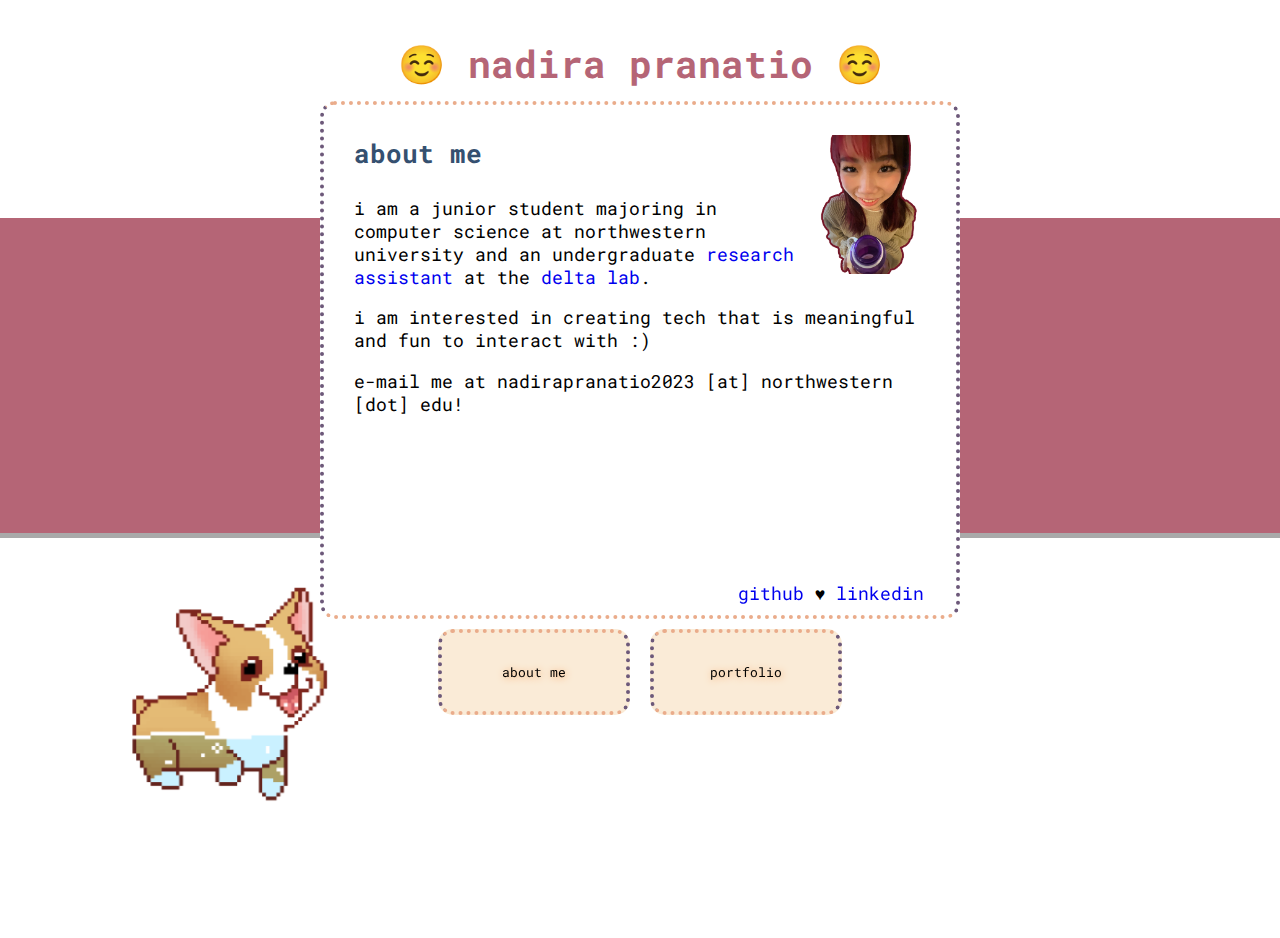
<file: index.html>
<!DOCTYPE html>
<html lang="en">
<head>
	<meta charset="UTF-8">
	<meta name="viewport" content="width=device-width, initial-scale=1.0">
	<meta http-equiv="X-UA-Compatible" content="ie=edge">
	<title>nadprana</title>
	<link rel="stylesheet" href="style.css">
    <link rel="preconnect" href="https://fonts.googleapis.com">
    <link rel="preconnect" href="https://fonts.gstatic.com" crossorigin>
    <link href="https://fonts.googleapis.com/css2?family=Roboto+Mono&display=swap" rel="stylesheet">
</head>
<body>
	<div id="strip"></div>
    <div id="main-wrapper">
    	<h1>☺️ nadira pranatio ☺️</h1>
    		<div id="main-box" class="box">

				<div id="about-me" style="display:block;" class="text">
					<img src="me.png" style="float: right; width: 20%; height: auto;">
					<h3>about me</h3>
					i am a junior student majoring in computer science at northwestern university and an 
					undergraduate <a href="https://deliberation.works/">research assistant</a> at the 
					<a href="http://delta.northwestern.edu/">delta lab</a>.
					<p>
					i am interested in creating tech that is meaningful and fun to interact with :)
					<p>
					e-mail me at nadirapranatio2023 [at] northwestern [dot] edu!
					<div style="position:absolute; bottom:2%; right:5%;"><a href="https://github.com/nadprana">github</a> ♥ <a href="https://www.linkedin.com/in/nadira-pranatio-b9a119169/">linkedin</a></div>

				</div>

				<div id="portfolio" style="display:none;" class="text">
					<h3>portfolio</h3>
						<ul>
							<li>assignment 1: 	<a href="a2/index.html">animated gifs</a></li>
							<li>assignment 2: 	<a href="a3/index.html">drawing tool</a></li>
							<li>assignment 3: 	<a href="a4/index.html">particle systems</a></li>
							<li>assignment 4: 	<a href="a5/index.html">chatbot</a></li>
							<li>assignment 5: 	<a href="a6/index.html">emoji essay</a></li>
							<li>assignment 6: 	<a href="a7/index.html">slidertoy</a></li>
							<li>assignment 7: 	<a href="a9/index.html">costumes</a></li>
						</ul>
				</div>

			</div>
		<div id="button-wrapper">
			<button class="box" onclick="clickedAboutMe()">about me</button><button class="box" onclick="clickedPortfolio()">portfolio</button>
		</div>
		

		</div>
	
	<div id="bottom-wrapper"><img id="dog" src="corgi.gif"></div>
	<script src="index.js"></script>

</body>
</html>
</file>
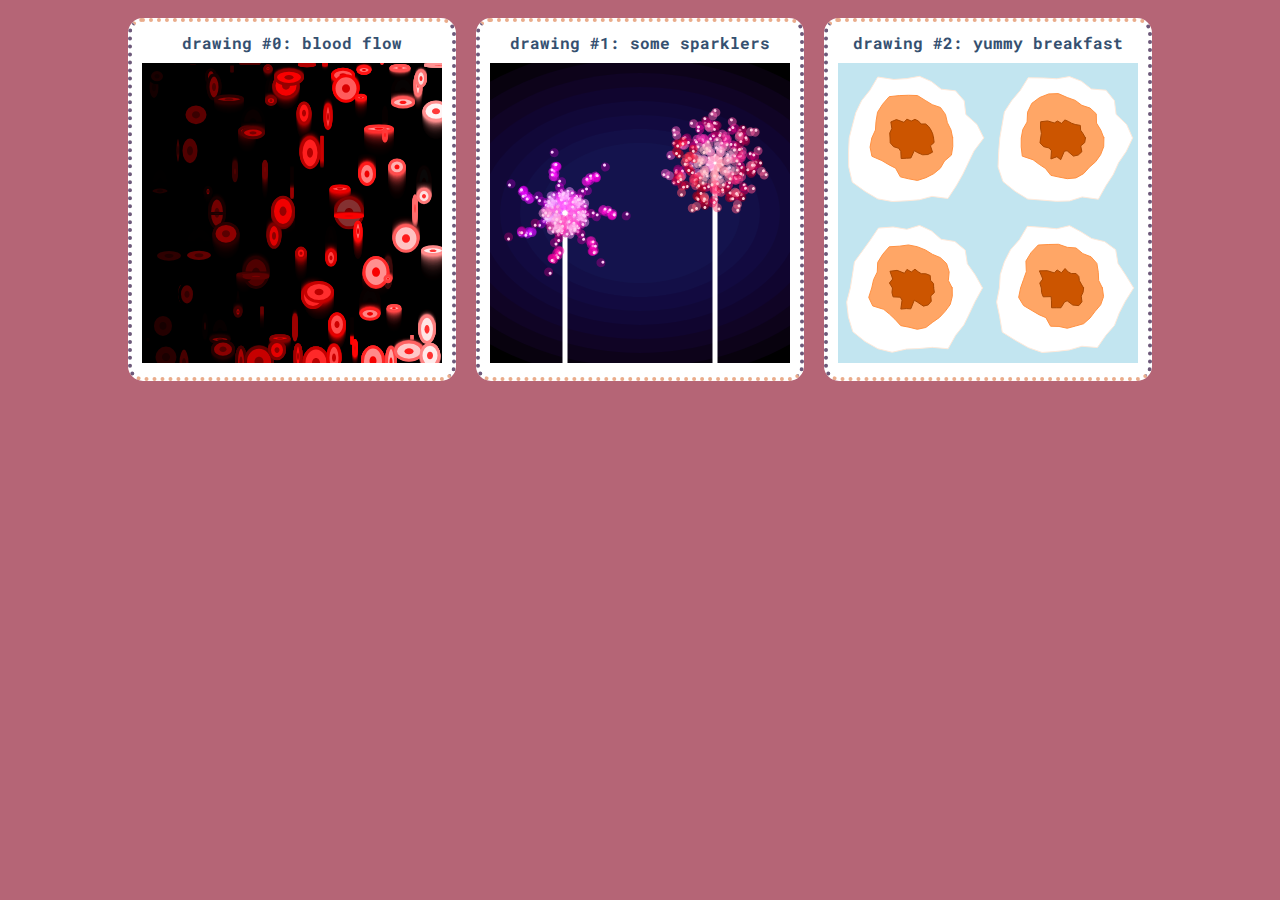
<file: a2/index.html>
<!DOCTYPE html>
<meta charset="utf-8">
<html>
	<head>
	<title>nadprana</title>
	

		<link rel="stylesheet" href="page.css">
		
		<link rel="preconnect" href="https://fonts.googleapis.com">
		<link rel="preconnect" href="https://fonts.gstatic.com" crossorigin>
		<link href="https://fonts.googleapis.com/css2?family=Roboto+Mono&display=swap" rel="stylesheet">


	<!-- P5 Loaded from a CDN -->
	<!-- <script src="https://cdnjs.cloudflare.com/ajax/libs/p5.js/1.2.0/p5.min.js"></script> -->

	<!-- Or P5 loaded locally -->
	<script src="../shared/p5.min.js"></script>
	
	<!-- 
		I also want to use this SVG library 
		I wrote it to let P5 draw and manipulate SVG code.  
		It doesn't have a CDN so I'm linking it locally -->
	<script src="../shared/svg-p5-shapes.js"></script>


	<!-- My app's code goes last, 
		because it needs to refer to things in the previous two JS files -->
	<script src="app.js"></script>


</head>
<body>
	<div id="main">

	</div>

</body>
</html>
</file>
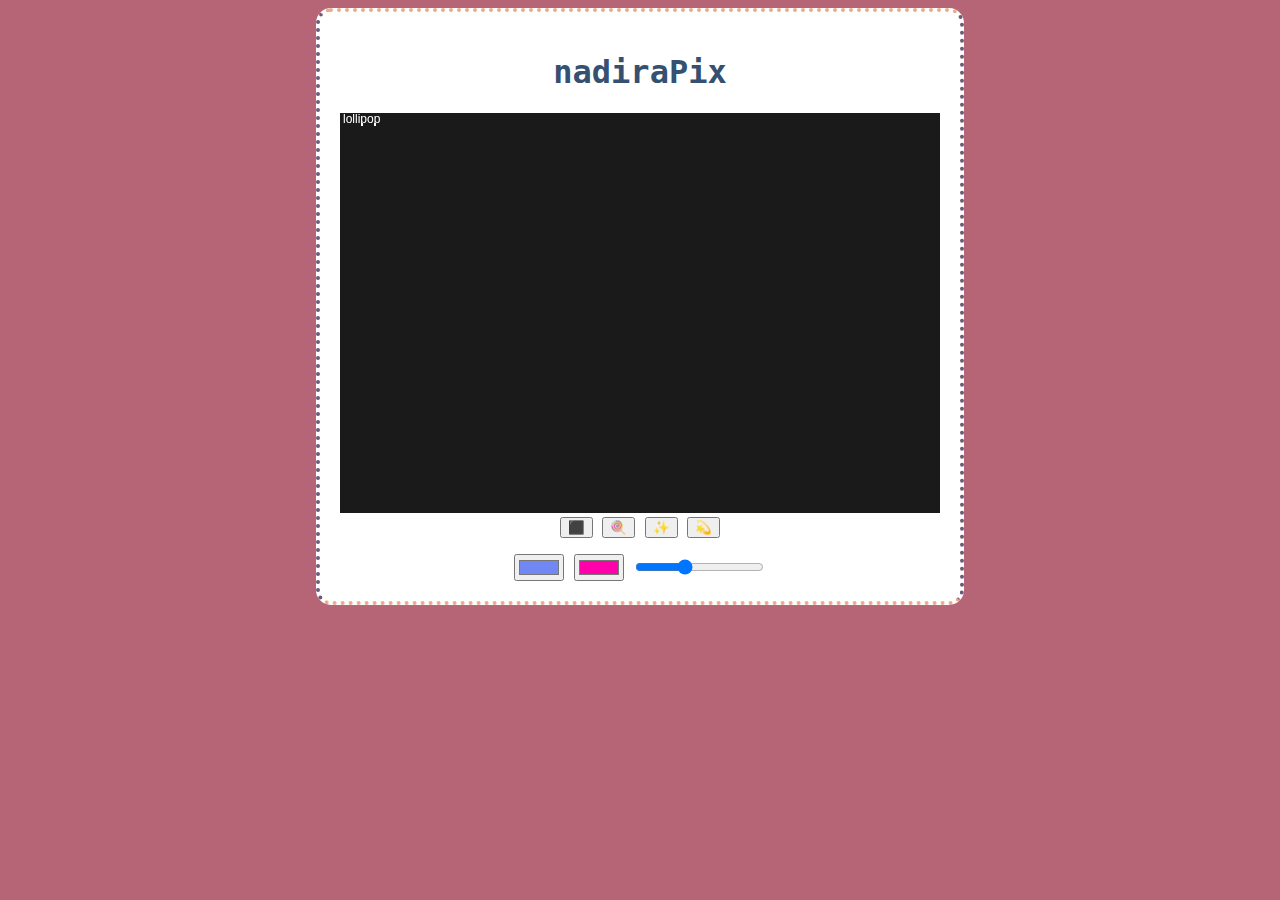
<file: a3/index.html>
<!DOCTYPE html>
<meta charset="utf-8">
<html>
<head>

		<!-- <link rel="preconnect" href="https://fonts.gstatic.com">
		<link href="https://fonts.googleapis.com/css2?family=Gorditas&display=swap" rel="stylesheet">
	-->
	<title>nadiraPix</title>
	

	<link rel="stylesheet" href="page.css">


	<link rel="preconnect" href="https://fonts.gstatic.com">
	<link rel="preconnect" href="https://fonts.gstatic.com" crossorigin>
	<link rel="preconnect" href="https://fonts.googleapis.com">
	<link rel="preconnect" href="https://fonts.gstatic.com" crossorigin>
	<link href="https://fonts.googleapis.com/css2?family=Baloo+2:wght@700&family=Comfortaa:wght@700&family=Nunito:wght@400;800&display=swap" rel="stylesheet">


	<!-- P5 Loaded from a CDN -->
	<!-- <script src="https://cdnjs.cloudflare.com/ajax/libs/p5.js/1.2.0/p5.min.js"></script> -->

	<!-- Or P5 loaded locally -->
	<script src="../shared/p5.min.js"></script>


	<script src="vector.js"></script>
	<script src="curve.js"></script>

	<!-- Implement all the tools -->
	<script src="tools.js"></script>

		<!-- My app's code goes last, 
			because it needs to refer to things in the previous two JS files -->
			<script src="app.js"></script>


		</head>
		<body>


			<div id="main">
				<div id="drawing">
					<h1>nadiraPix</h1>
					<div id="p5-holder">
						<!-- Processing gets installed here -->
					</div>

					<div>
						<button onclick="tool.clearCanvas(tool.p)">⬛</button>
						<button onclick="tool.mode='lollipop'">🍭</button>
						<button onclick="tool.mode='sparkle'">✨</button>
						<button onclick="tool.mode='glitch'">💫</button>
						<p>
						<div>
							<!-- <input type="color" id="color0" onchange="tool.color0 = hexToHSL(this.value)"> -->
							<input type="color" id="color0" onchange="tool.color0 = hexToHSL(this.value)">
							<input type="color" id="color1" onchange="tool.color1 = hexToHSL(this.value)">
							<input type="range" min="5" max="100" value="40" class="slider" onchange="tool.size = value*.1">
						</div>
					</div>
				</div>
			</div>


		</body>
		</html>
</file>
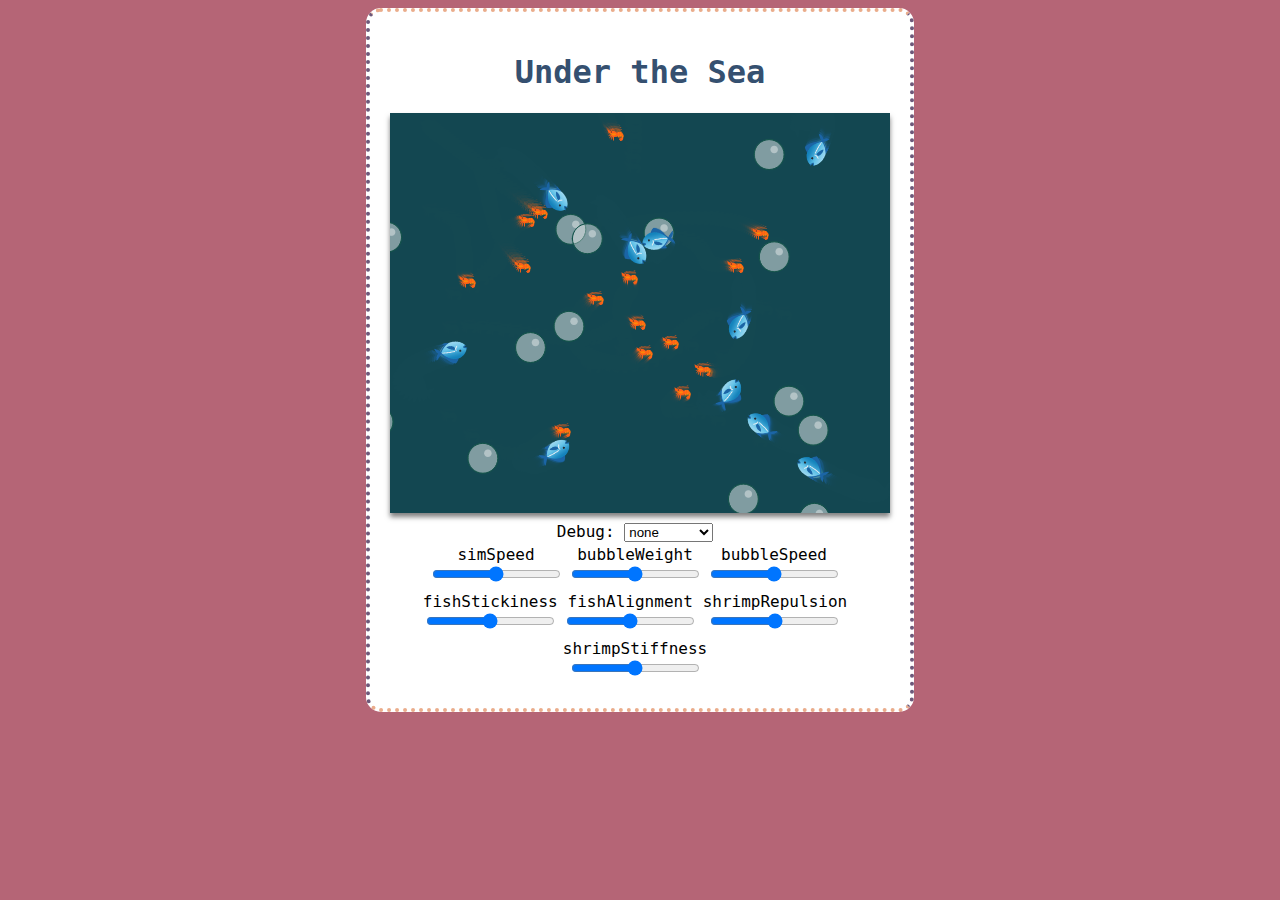
<file: a4/index.html>
<!DOCTYPE html>
<meta charset="utf-8">
<html>
<head>

	
	<title>nadprana - Under the Sea</title>
	
	<link rel="stylesheet" href="page.css">


	<link rel="preconnect" href="https://fonts.googleapis.com">
	<link rel="preconnect" href="https://fonts.gstatic.com" crossorigin>
	<link href="https://fonts.googleapis.com/css2?family=Baloo+2:wght@700&family=Comfortaa:wght@700&family=Nunito:wght@400;800&display=swap" rel="stylesheet">


	<!-- P5 Loaded from a CDN -->
	<!-- <script src="https://cdnjs.cloudflare.com/ajax/libs/p5.js/1.2.0/p5.min.js"></script> -->

	<!-- Or P5 loaded locally -->
	<script src="../shared/p5.min.js"></script>

	<script src="utilities.js"></script>
	<script src="vector.js"></script>
	<script src="curve.js"></script>
	<script src="map.js"></script>
	
	<!--  -->

	<script src="particles/basic-particles.js"></script>
	<script src="particles/spring-particles.js"></script>
	<script src="particles/boids-particles.js"></script>
	<!-- Add more here? -->
	

	<!-- My app's code goes last, 
	because it needs to refer to things in the previous JS files -->
	<script src="app.js"></script>



</head>
<body>

	<header>
	</header>


	<div id="main">
		<div id="main-column">
			<h1>Under the Sea</h1>
			<div id="p5-holder">
				<!-- Processing gets installed here -->
			</div>

			<div id="control-panel">
				Debug: <select id="active-system" ></select>
				<div id="sliders">

				</div>
			</div>

			<div id="map-holder">

			</div>
		</div>
	</div>


</body>
</html>
</file>
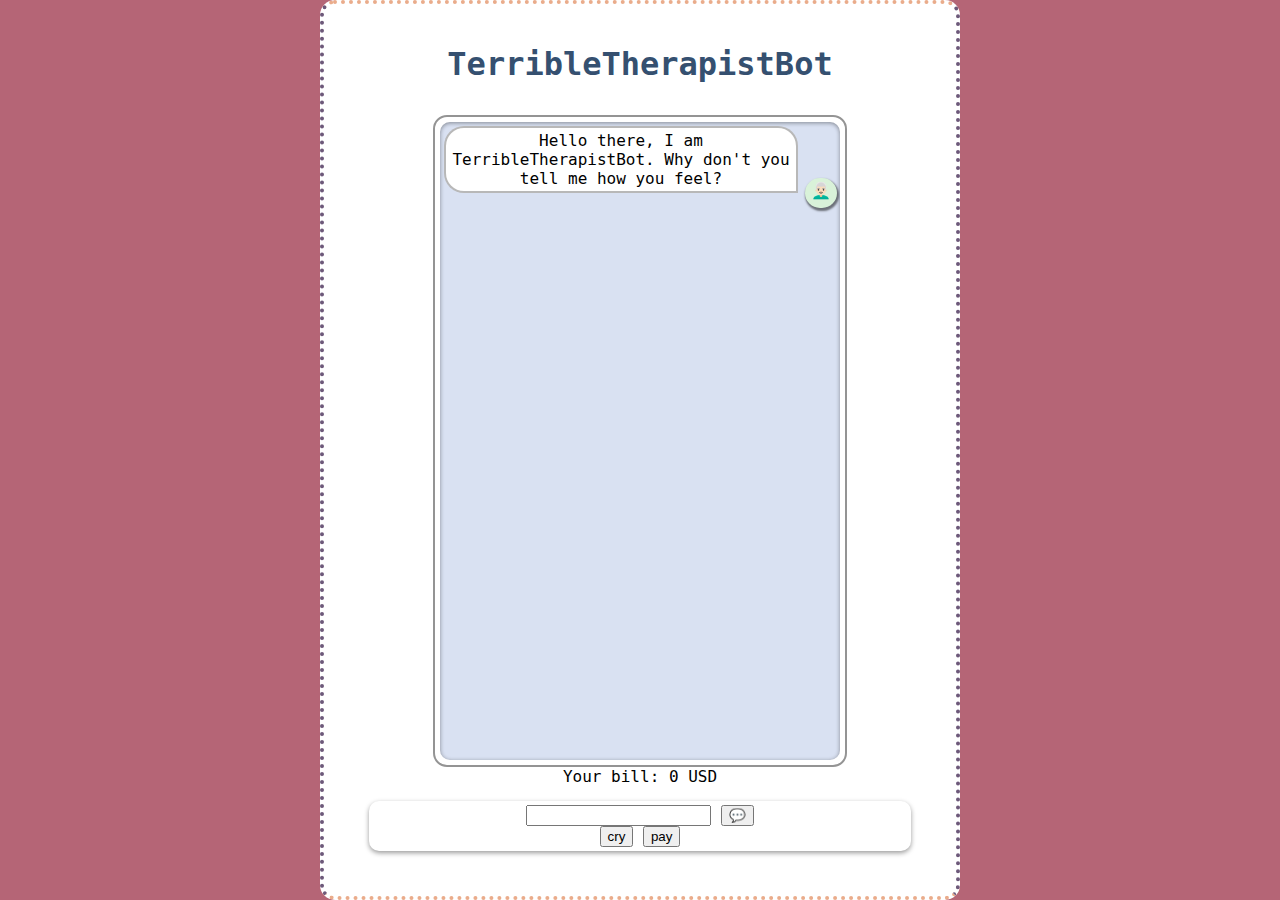
<file: a5/index.html>
<!DOCTYPE html>
<meta charset="utf-8">
<html>
	<head>

	<title>nadprana - Chatbot</title>

	<!-- Style the chat -->
	<link rel="stylesheet" href="chat.css">

	<!-- Style the page -->
	<link rel="stylesheet" href="page.css">


	<script src="../shared/vue.js"></script>
	
	<!-- Tracery things -->
	<script src="../shared/test-grammars.js"></script>
	<script src="../shared/tracery-1.0.js"></script>
	<script src="../shared/tracery-1.0-mods-eng-basic.js"></script>

	
	<script src="v-chat.js"></script>

	<!-- add your bot code --> 
	<script src="bot.js"></script>
	<script src="grammar.js"></script>

	<!-- My app's code goes last, 
		because it needs to refer to things in the previous two JS files -->
	<script src="app.js"></script>


</head>
<body>
	<div id="main">
		<div id="main-column">
			<h1>TerribleTherapistBot</h1>

					

			<div id="app">

			</div>

			
		</div>
	</div>

</body>
</html>
</file>
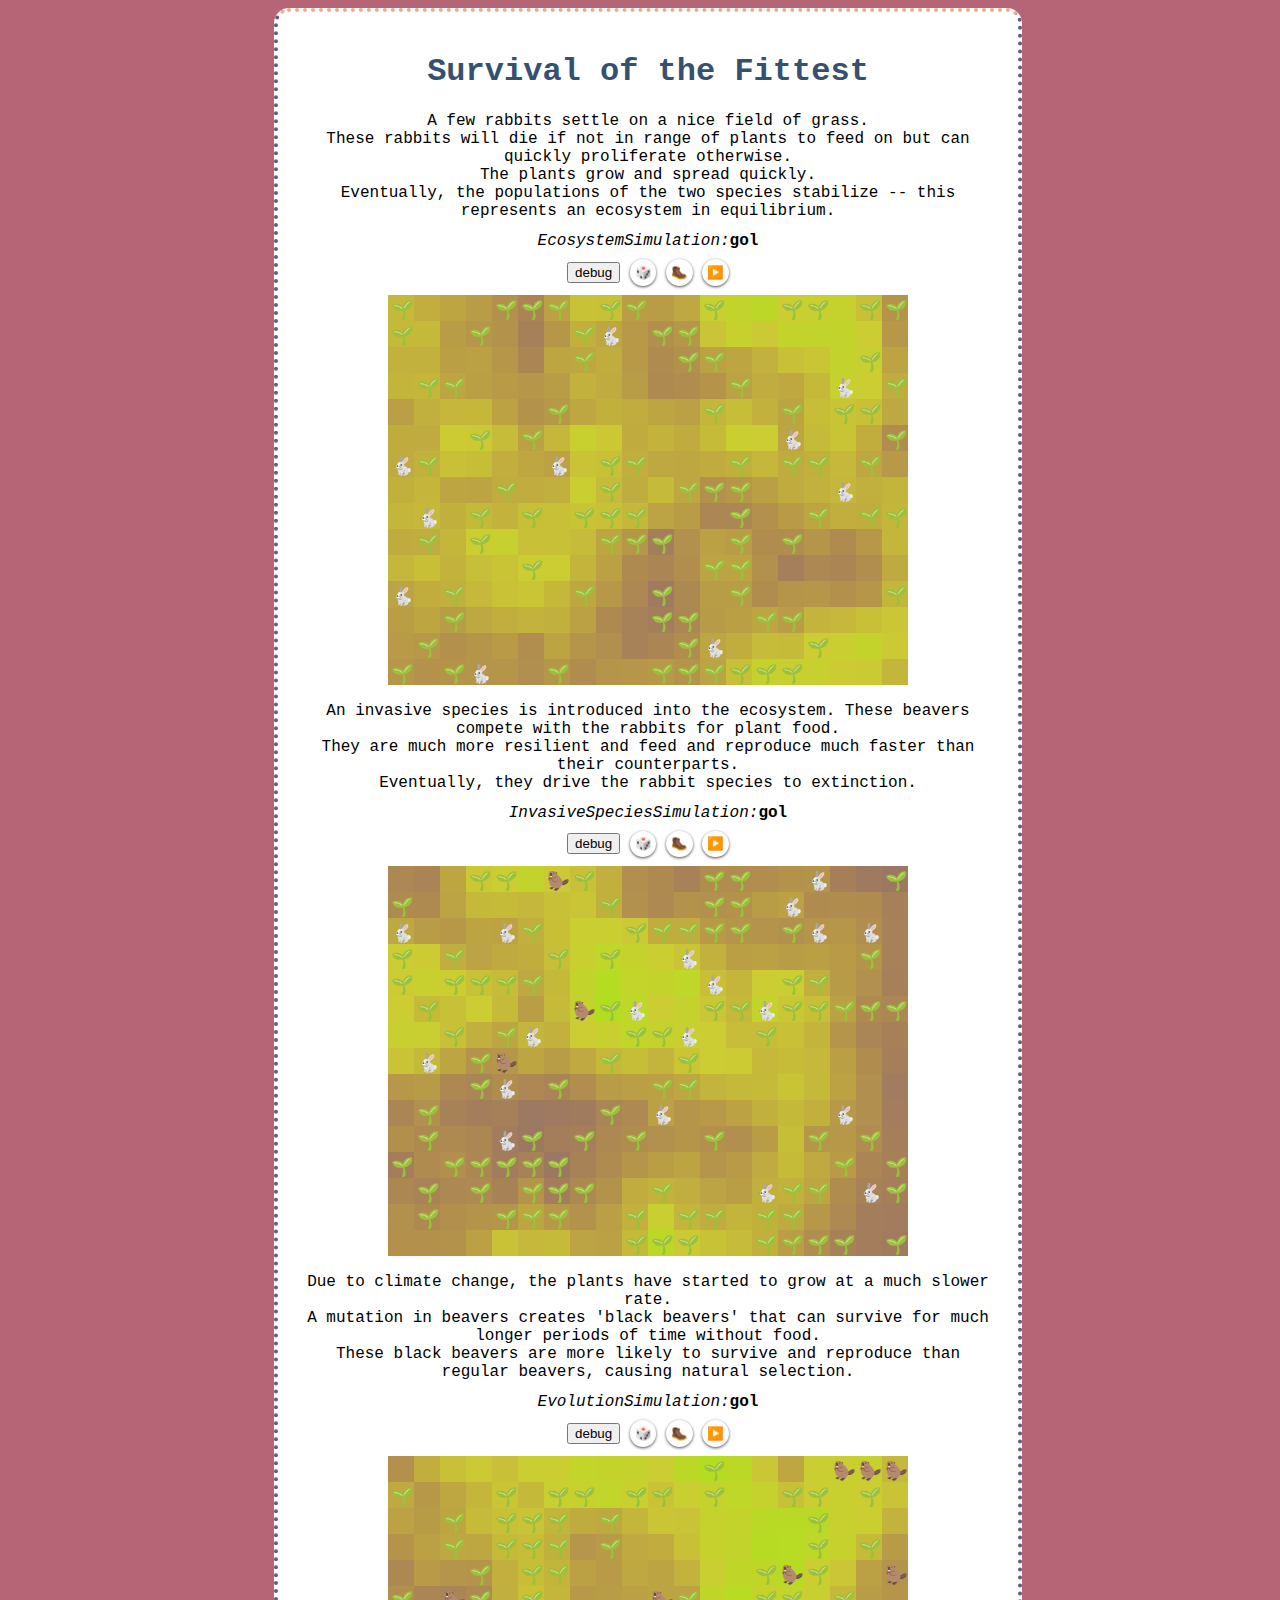
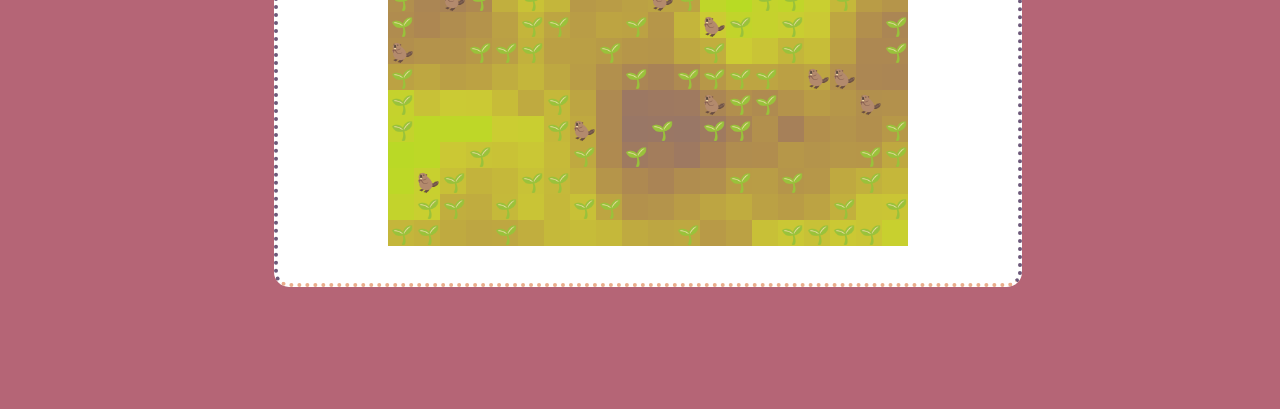
<file: a6/index.html>
<!DOCTYPE html>
<meta charset="utf-8">
<html>
	<head>

	<title>nadprana - Emoji essay</title>

	<!-- Style the page -->
	<link rel="stylesheet" href="page.css">


	<script src="../shared/vue.js"></script>
	<!-- <script src="../../../shared/simplex-noise.js"></script> -->


	<script src="../shared/p5.min.js"></script>



	<!-- My app's code goes last, 
		because it needs to refer to things in the previous JS files -->

	<script src="vector.js"></script>
	<script src="v-sim.js"></script>
	<script src="sim-invasivespecies.js"></script>
	<script src="sim-evolution.js"></script>
	<script src="sim-ecosystem.js"></script>
	<script src="app.js"></script>


</head>
<body>

	<div id="main-column">
		<h1>Survival of the Fittest</h1>

				

		<div id="app">

		</div>

		
	</div>

</body>
</html>
</file>
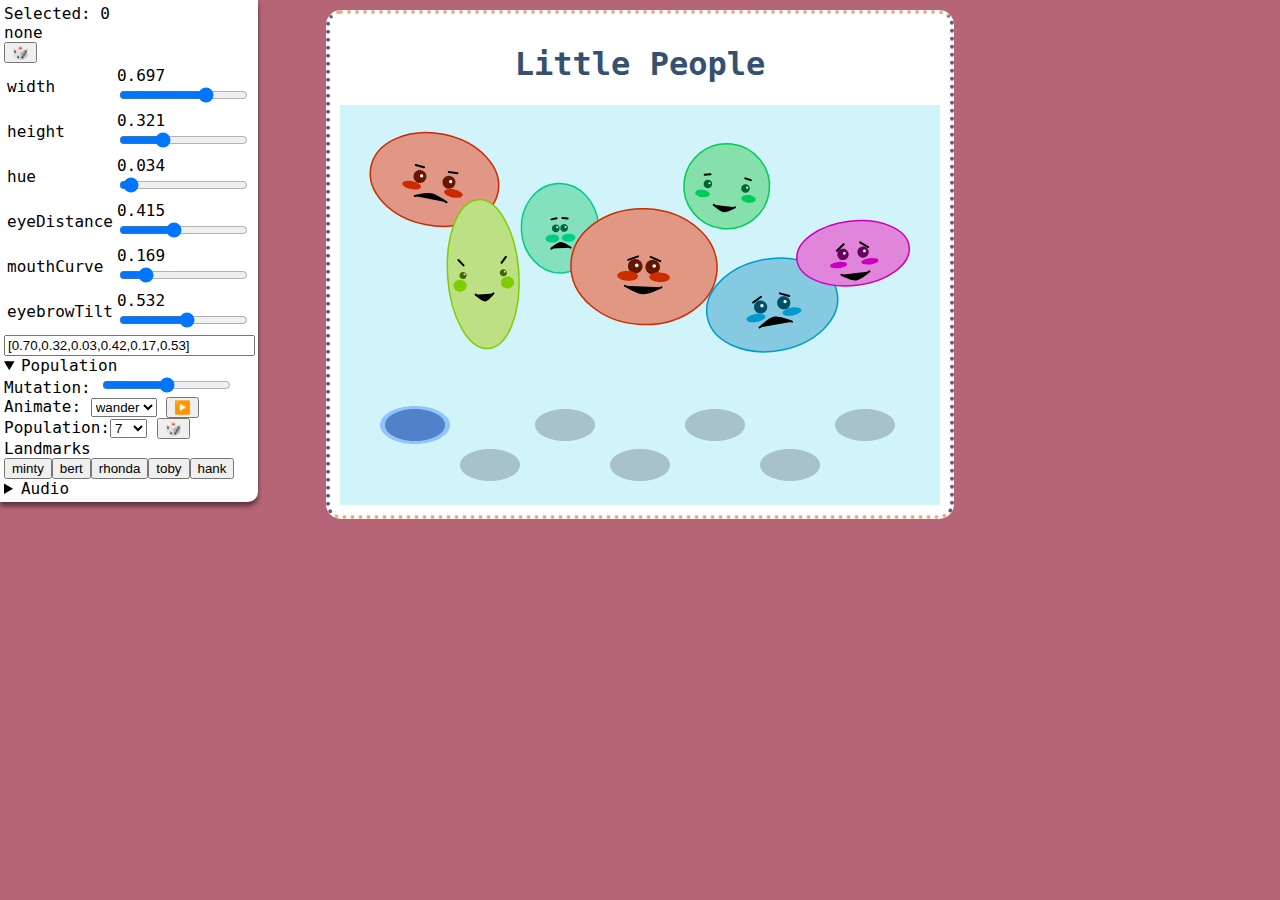
<file: a7/index.html>
<!DOCTYPE html>
<meta charset="utf-8">
<html>
	<head>

	<title>nadprana - Slidertoy</title>

	<!-- Style the page -->
	<link rel="stylesheet" href="a7.css">

	<!-- Shared resources -->
	<script src="../shared/vue.js"></script>
	<script src="../shared/p5.min.js"></script>
	<script src="../shared/dancer.js"></script>

	<!-- Turn MP3s into a music visualize -->
	<script src="sound.js"></script>

	<!-- Vector library -->
	<script src="vector.js"></script>
	<script src="curve.js"></script>

	<!-- Arrays of Floats -->
	<script src="population.js"></script>
	<script src="aof.js"></script>

	<!-- Visualizations and controls for arrays of floats -->
	<script src="v-aof.js"></script>
	
	<!-- Classes for converting AoF to graphics -->
	<script src="types/type-face.js"></script>
	
	<!-- Main app -->
	<script src="app.js"></script>


</head>
<body>

	

	<div id="main-column">
		<h1>Little People</h1>
		<div id="app">

		</div>

	</div>

	<div id="control-panel">

	</div>



		

</body>
</html>
</file>
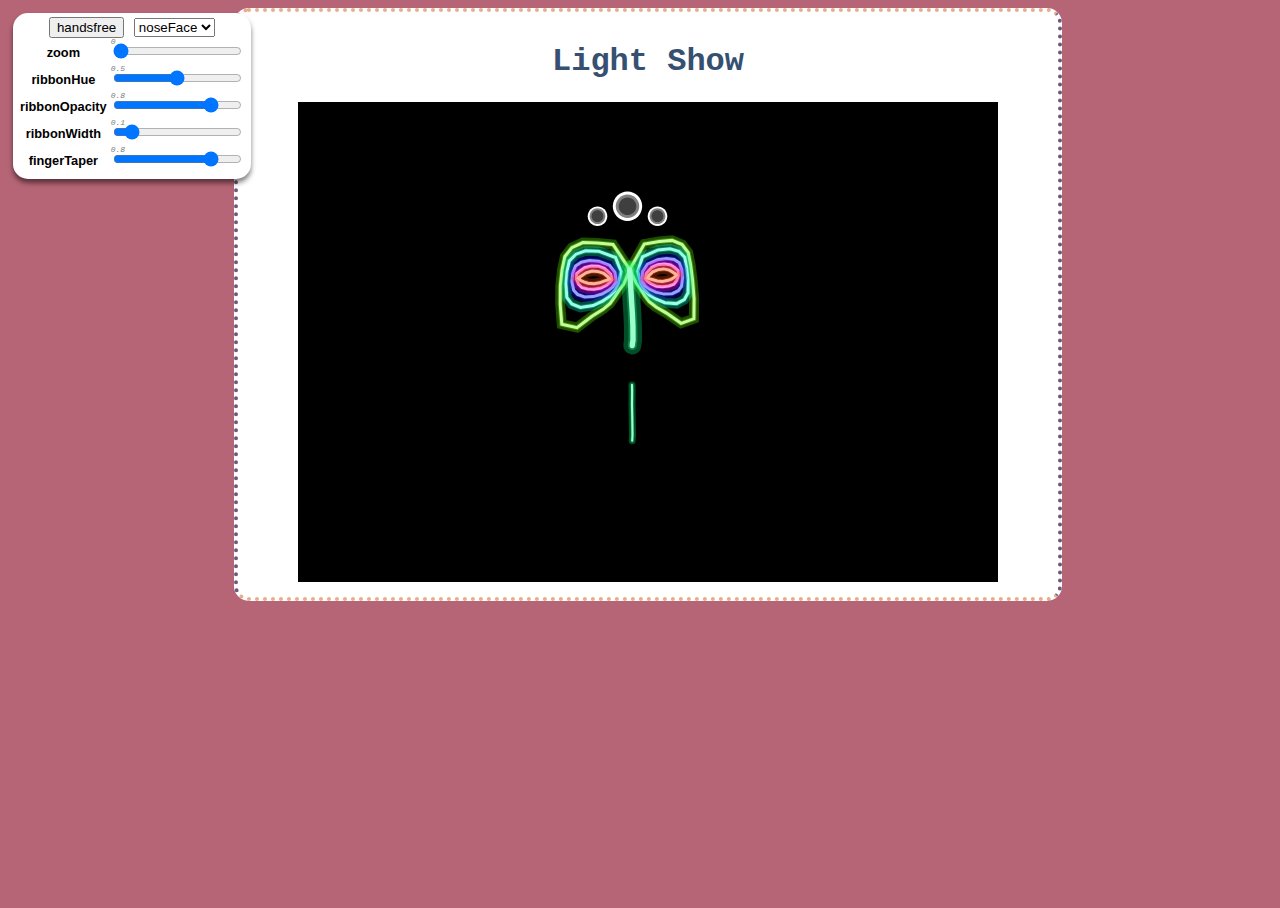
<file: a9/index.html>
<!DOCTYPE html>
<meta charset="utf-8">
<html>
	<head>

	<title>nadprana - Costumes</title>

	<!-- Style the page -->
	<link rel="stylesheet" href="page.css">
   <link rel="stylesheet" href="../shared/handsfree.css" />

     <!-- <script src="https://unpkg.com/handsfree@8.1.1/build/lib/handsfree.js"></script> -->
  	<script src="../shared/handsfree-8.4.2.js"></script>
<!-- 
  	<script src="https://cdnjs.cloudflare.com/ajax/libs/p5.js/1.0.0/p5.min.js"></script>
  	<script src="https://unpkg.com/ml5@latest/dist/ml5.min.js"></script>
 -->

	<script src="vector.js"></script>
	
 	<script src="../shared/handsfree-utilities.js"></script>
	<script src="../shared/delaunay-utilities.js"></script>
	<script src="../shared/neatjson.js"></script>
	<script src="../shared/vue.js"></script>
	<script src="../shared/p5.min.js"></script>
	<script src="../shared/delaunator.min.js"></script>

	<!-- recorded face & hand data of me, Dr. Kate! -->
	<script src="../shared/testfacedata.js"></script>
	<script src="../shared/testhanddata.js"></script>

	
	<script src="face-styles.js"></script>

	
	<script src="app.js"></script>


	<!-- Face styles -->
	<script src="face-nose.js"></script>

</head>


<body>

	
    <main>
   
    	
    </main>

    
				
	<div id="main-column">

		<h1>Light Show</h1>
		<div id="app">
			
		</div>

	</div>

	<div id="controls">

	</div>




</body>
</html>
</file>
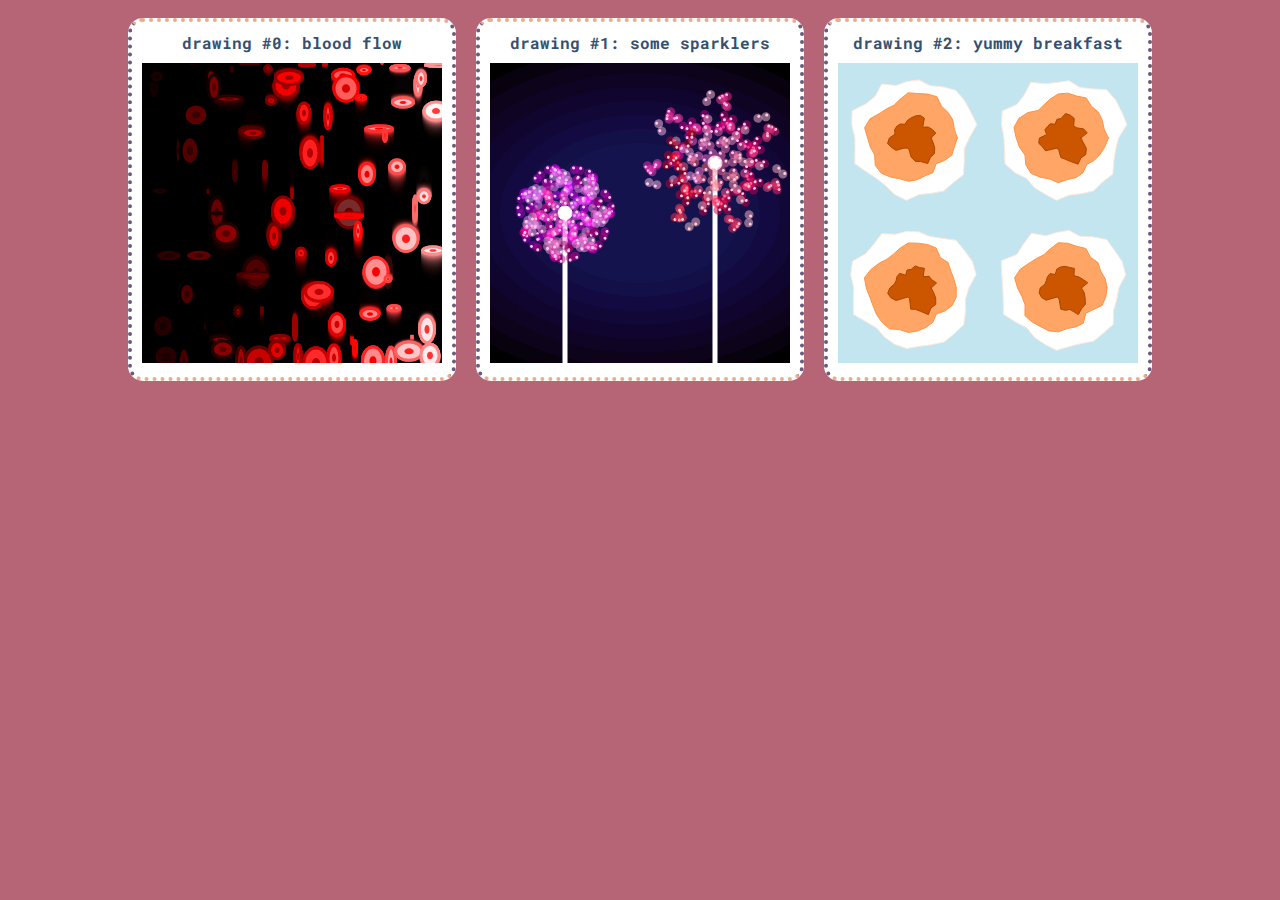
<file: src/a2/index.html>
<!DOCTYPE html>
<meta charset="utf-8">
<html>
	<head>
	<title>nadprana</title>
	

		<link rel="stylesheet" href="page.css">
		
		<link rel="preconnect" href="https://fonts.googleapis.com">
		<link rel="preconnect" href="https://fonts.gstatic.com" crossorigin>
		<link href="https://fonts.googleapis.com/css2?family=Roboto+Mono&display=swap" rel="stylesheet">


	<!-- P5 Loaded from a CDN -->
	<!-- <script src="https://cdnjs.cloudflare.com/ajax/libs/p5.js/1.2.0/p5.min.js"></script> -->

	<!-- Or P5 loaded locally -->
	<script src="../../shared/p5.min.js"></script>
	
	<!-- 
		I also want to use this SVG library 
		I wrote it to let P5 draw and manipulate SVG code.  
		It doesn't have a CDN so I'm linking it locally -->
	<script src="../../shared/svg-p5-shapes.js"></script>


	<!-- My app's code goes last, 
		because it needs to refer to things in the previous two JS files -->
	<script src="app.js"></script>


</head>
<body>
	<div id="main">

	</div>

</body>
</html>
</file>
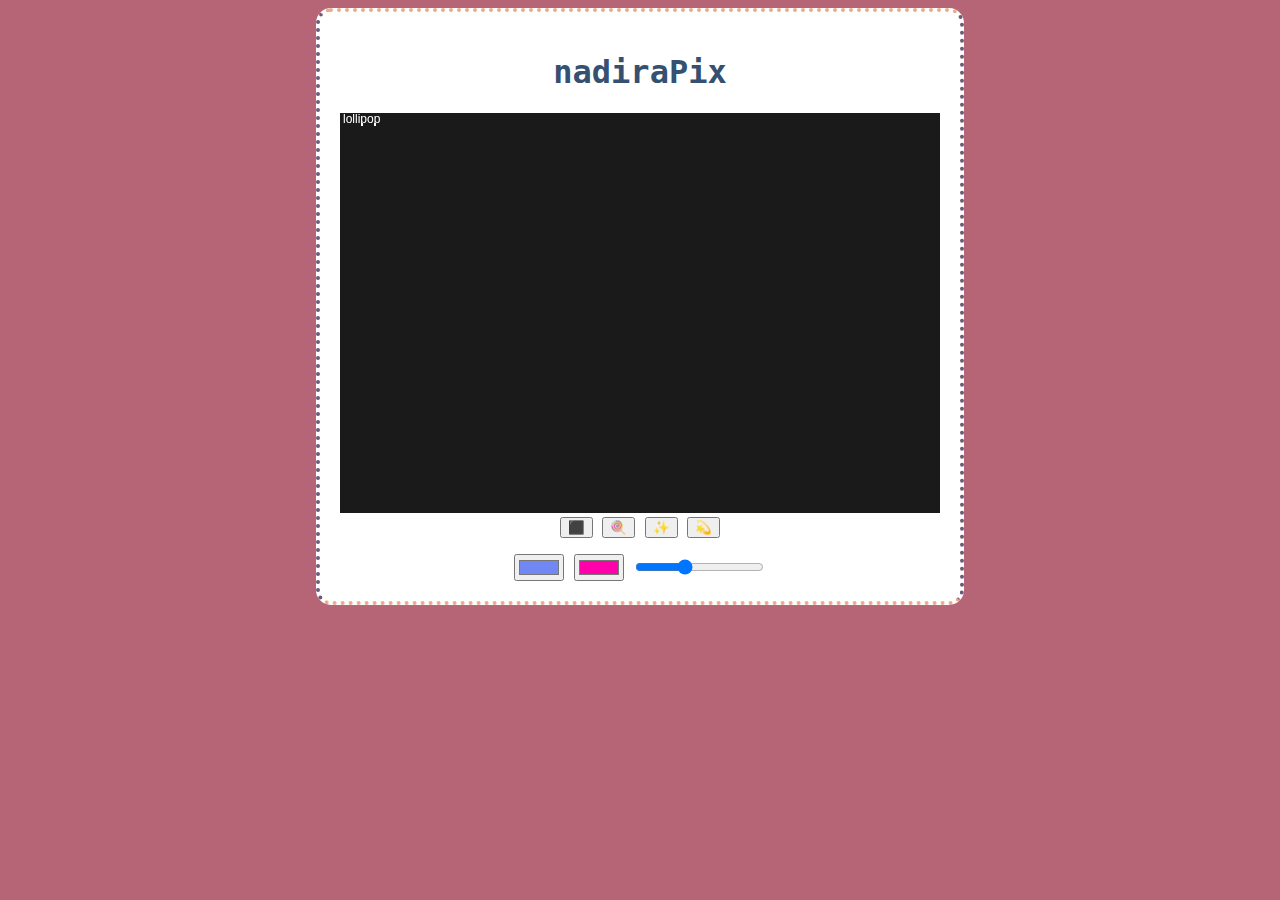
<file: src/a3/index.html>
<!DOCTYPE html>
<meta charset="utf-8">
<html>
<head>

		<!-- <link rel="preconnect" href="https://fonts.gstatic.com">
		<link href="https://fonts.googleapis.com/css2?family=Gorditas&display=swap" rel="stylesheet">
	-->
	<title>nadiraPix</title>
	

	<link rel="stylesheet" href="page.css">


	<link rel="preconnect" href="https://fonts.gstatic.com">
	<link rel="preconnect" href="https://fonts.gstatic.com" crossorigin>
	<link rel="preconnect" href="https://fonts.googleapis.com">
	<link rel="preconnect" href="https://fonts.gstatic.com" crossorigin>
	<link href="https://fonts.googleapis.com/css2?family=Baloo+2:wght@700&family=Comfortaa:wght@700&family=Nunito:wght@400;800&display=swap" rel="stylesheet">


	<!-- P5 Loaded from a CDN -->
	<!-- <script src="https://cdnjs.cloudflare.com/ajax/libs/p5.js/1.2.0/p5.min.js"></script> -->

	<!-- Or P5 loaded locally -->
	<script src="../../shared/p5.min.js"></script>


	<script src="vector.js"></script>
	<script src="curve.js"></script>

	<!-- Implement all the tools -->
	<script src="tools.js"></script>

		<!-- My app's code goes last, 
			because it needs to refer to things in the previous two JS files -->
			<script src="app.js"></script>


		</head>
		<body>


			<div id="main">
				<div id="drawing">
					<h1>nadiraPix</h1>
					<div id="p5-holder">
						<!-- Processing gets installed here -->
					</div>

					<div>
						<button onclick="tool.clearCanvas(tool.p)">⬛</button>
						<button onclick="tool.mode='lollipop'">🍭</button>
						<button onclick="tool.mode='sparkle'">✨</button>
						<button onclick="tool.mode='glitch'">💫</button>
						<p>
						<div>
							<!-- <input type="color" id="color0" onchange="tool.color0 = hexToHSL(this.value)"> -->
							<input type="color" id="color0" onchange="tool.color0 = hexToHSL(this.value)">
							<input type="color" id="color1" onchange="tool.color1 = hexToHSL(this.value)">
							<input type="range" min="5" max="100" value="40" class="slider" onchange="tool.size = value*.1">
						</div>
					</div>
				</div>
			</div>


		</body>
		</html>
</file>
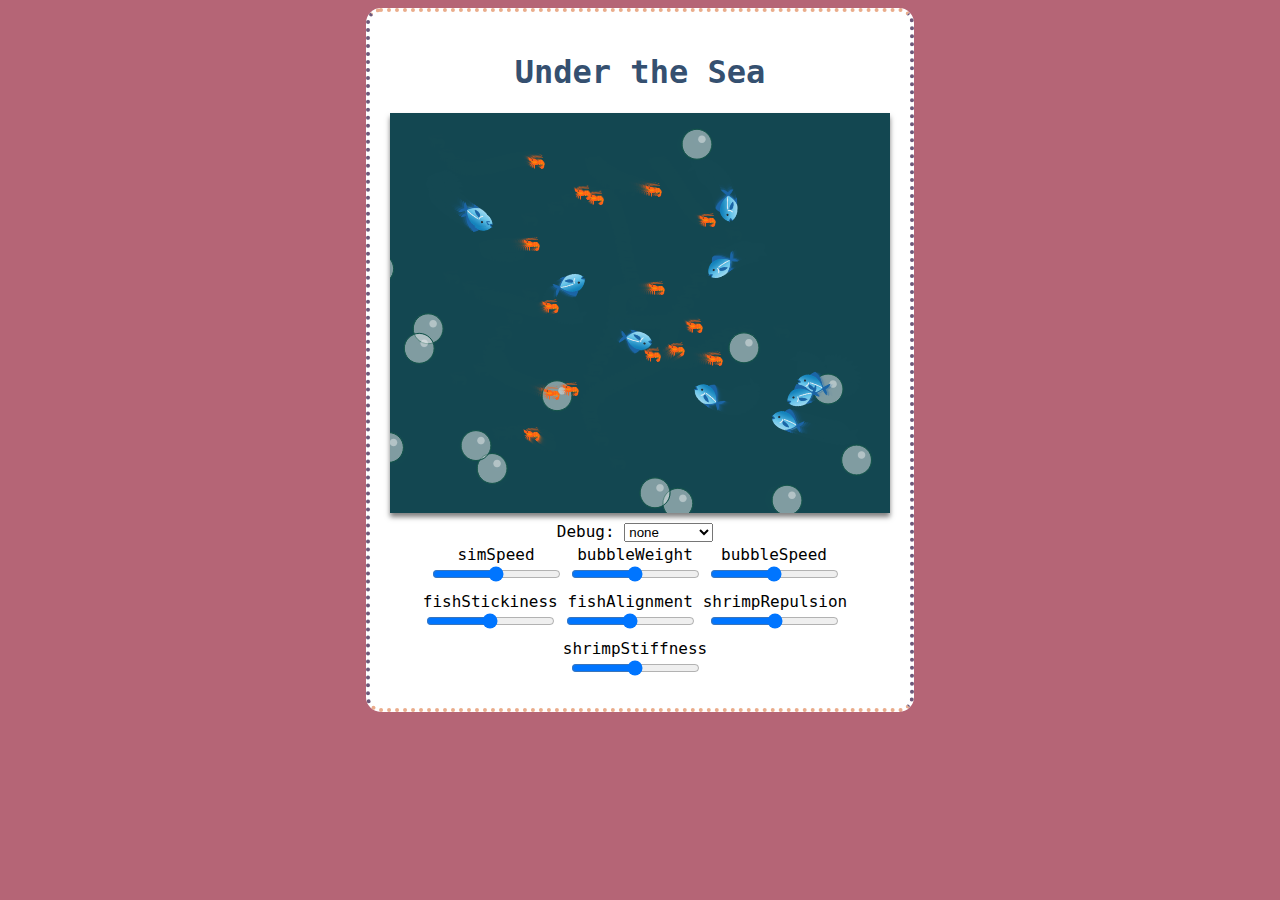
<file: src/a4/index.html>
<!DOCTYPE html>
<meta charset="utf-8">
<html>
<head>

	
	<title>nadprana - Under the Sea</title>
	
	<link rel="stylesheet" href="page.css">


	<link rel="preconnect" href="https://fonts.googleapis.com">
	<link rel="preconnect" href="https://fonts.gstatic.com" crossorigin>
	<link href="https://fonts.googleapis.com/css2?family=Baloo+2:wght@700&family=Comfortaa:wght@700&family=Nunito:wght@400;800&display=swap" rel="stylesheet">


	<!-- P5 Loaded from a CDN -->
	<!-- <script src="https://cdnjs.cloudflare.com/ajax/libs/p5.js/1.2.0/p5.min.js"></script> -->

	<!-- Or P5 loaded locally -->
	<script src="../../shared/p5.min.js"></script>

	<script src="utilities.js"></script>
	<script src="vector.js"></script>
	<script src="curve.js"></script>
	<script src="map.js"></script>
	
	<!--  -->

	<script src="particles/basic-particles.js"></script>
	<script src="particles/spring-particles.js"></script>
	<script src="particles/boids-particles.js"></script>
	<!-- Add more here? -->
	

	<!-- My app's code goes last, 
	because it needs to refer to things in the previous JS files -->
	<script src="app.js"></script>



</head>
<body>

	<header>
	</header>


	<div id="main">
		<div id="main-column">
			<h1>Under the Sea</h1>
			<div id="p5-holder">
				<!-- Processing gets installed here -->
			</div>

			<div id="control-panel">
				Debug: <select id="active-system" ></select>
				<div id="sliders">

				</div>
			</div>

			<div id="map-holder">

			</div>
		</div>
	</div>


</body>
</html>
</file>
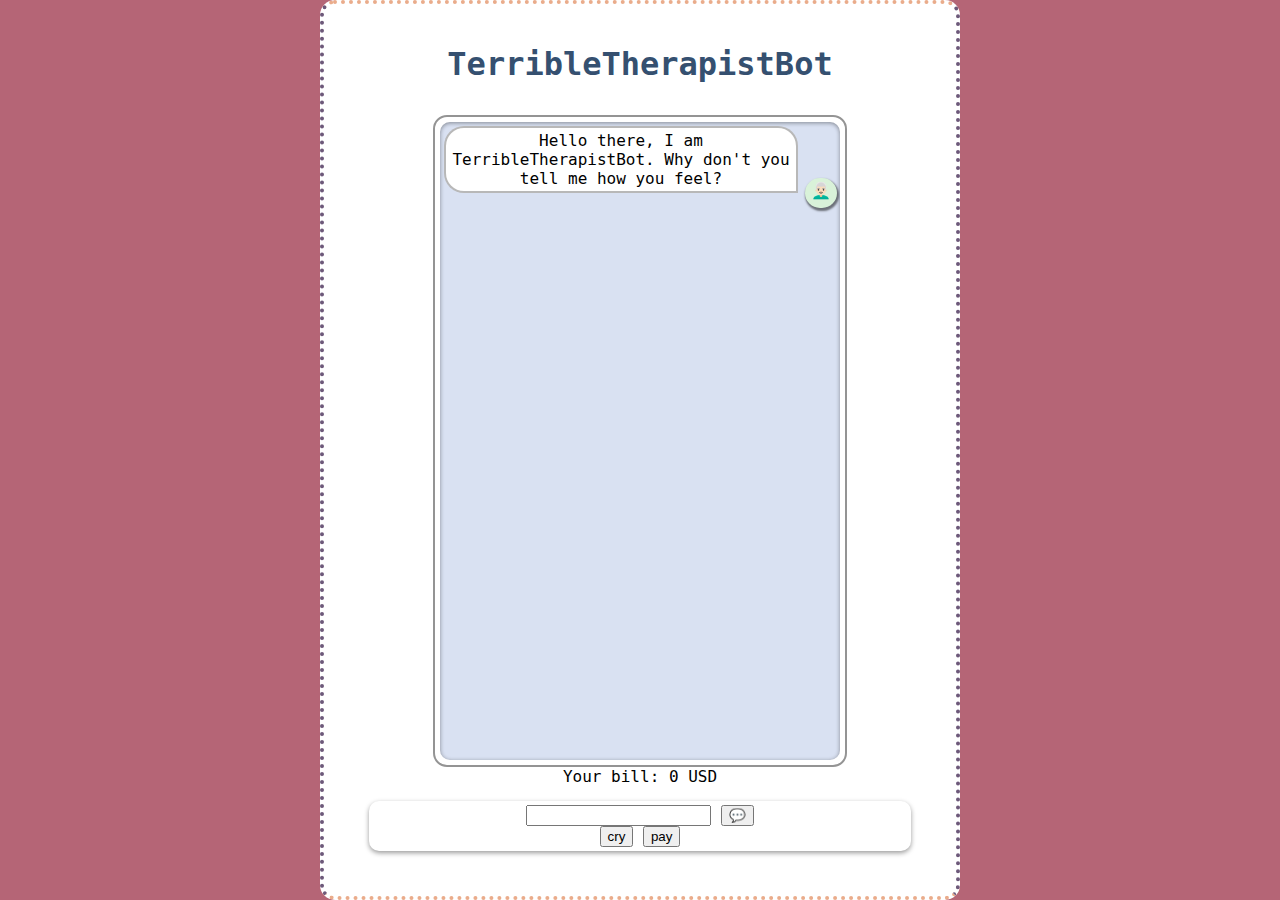
<file: src/a5/index.html>
<!DOCTYPE html>
<meta charset="utf-8">
<html>
	<head>

	<title>nadprana - Chatbot</title>

	<!-- Style the chat -->
	<link rel="stylesheet" href="chat.css">

	<!-- Style the page -->
	<link rel="stylesheet" href="page.css">


	<script src="../../shared/vue.js"></script>
	
	<!-- Tracery things -->
	<script src="../../shared/test-grammars.js"></script>
	<script src="../../shared/tracery-1.0.js"></script>
	<script src="../../shared/tracery-1.0-mods-eng-basic.js"></script>

	
	<script src="v-chat.js"></script>

	<!-- add your bot code --> 
	<script src="bot.js"></script>
	<script src="grammar.js"></script>

	<!-- My app's code goes last, 
		because it needs to refer to things in the previous two JS files -->
	<script src="app.js"></script>


</head>
<body>
	<div id="main">
		<div id="main-column">
			<h1>TerribleTherapistBot</h1>

					

			<div id="app">

			</div>

			
		</div>
	</div>

</body>
</html>
</file>
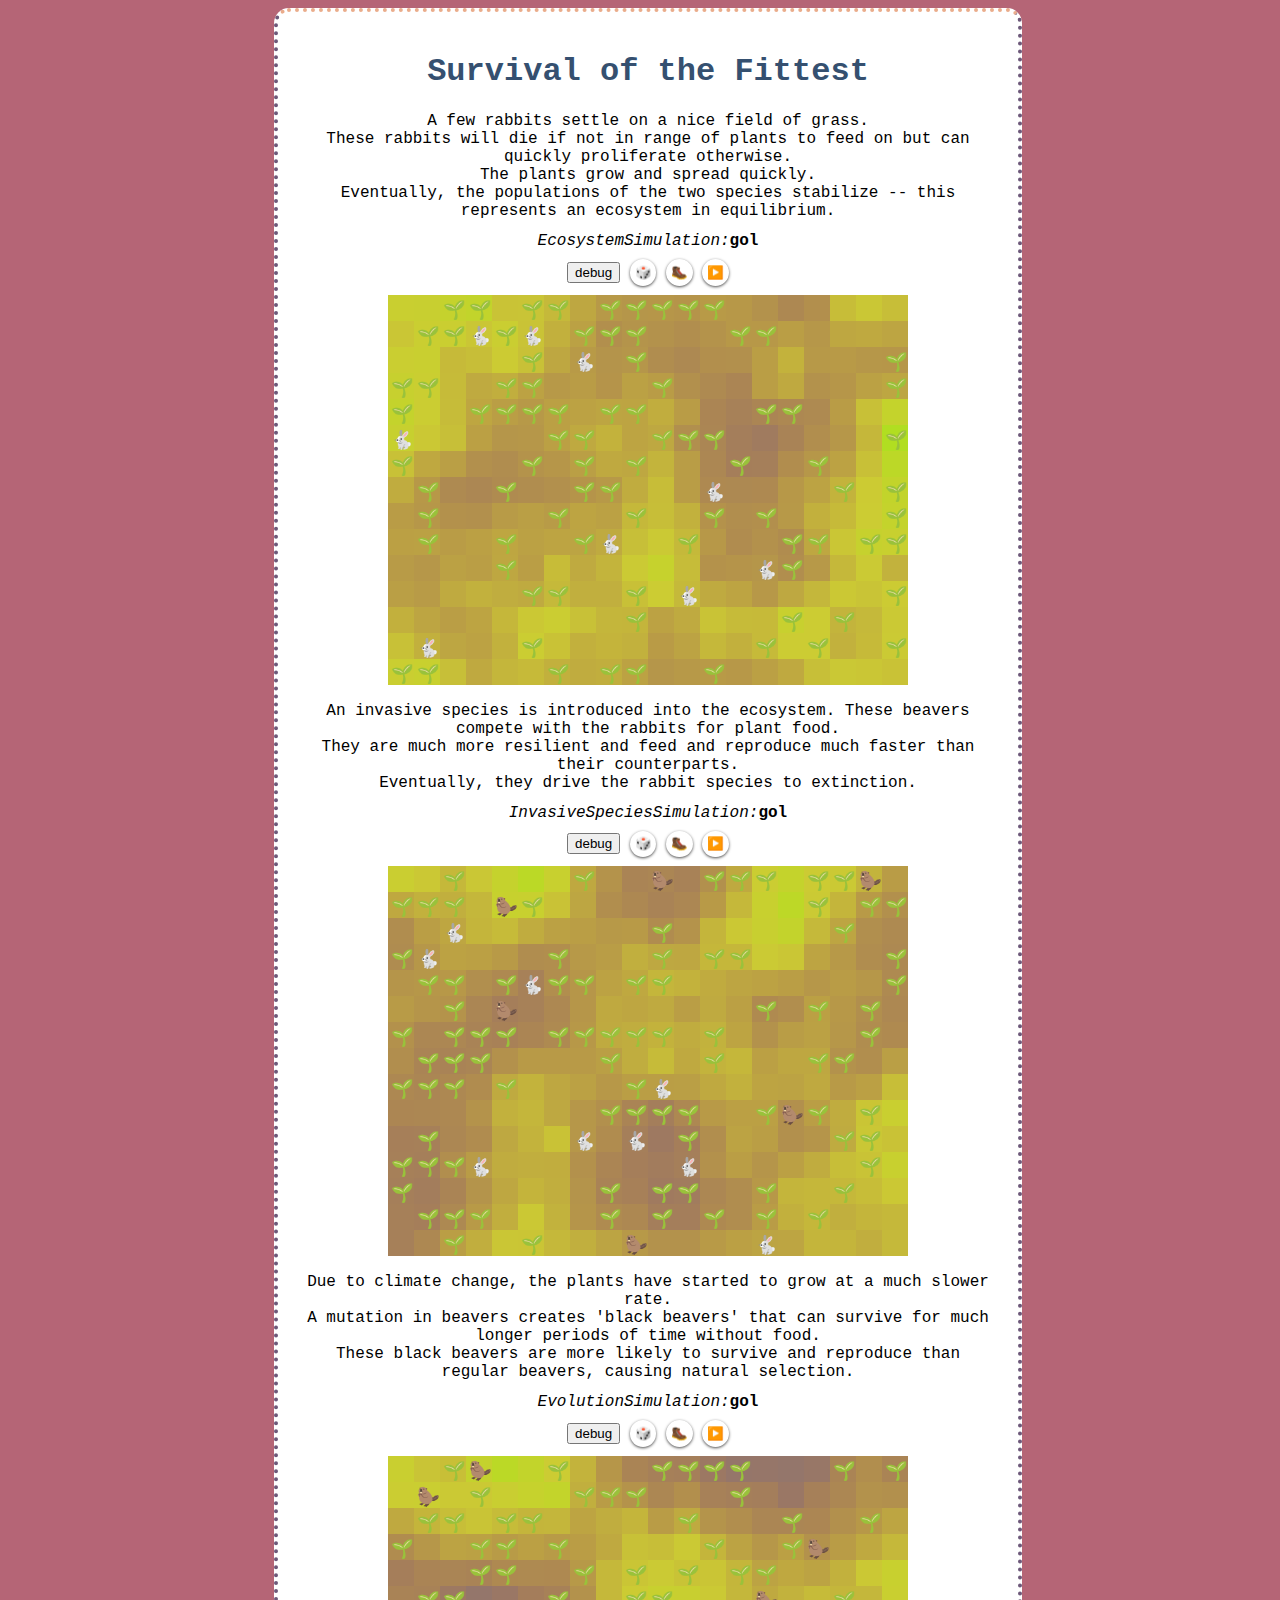
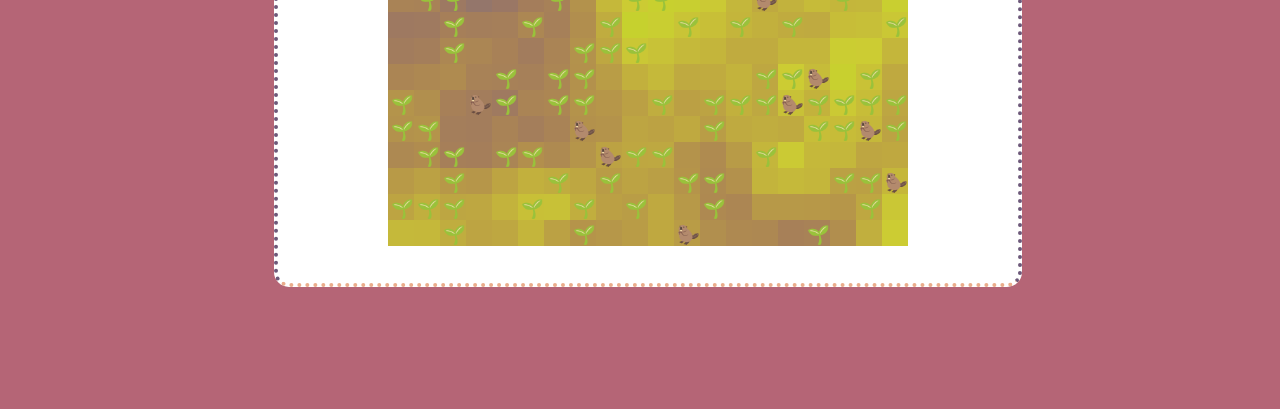
<file: src/a6/index.html>
<!DOCTYPE html>
<meta charset="utf-8">
<html>
	<head>

	<title>nadprana - Emoji essay</title>

	<!-- Style the page -->
	<link rel="stylesheet" href="page.css">


	<script src="../../shared/vue.js"></script>
	<!-- <script src="../../../shared/simplex-noise.js"></script> -->


	<script src="../../shared/p5.min.js"></script>



	<!-- My app's code goes last, 
		because it needs to refer to things in the previous JS files -->

	<script src="vector.js"></script>
	<script src="v-sim.js"></script>
	<script src="sim-invasivespecies.js"></script>
	<script src="sim-evolution.js"></script>
	<script src="sim-ecosystem.js"></script>
	<script src="app.js"></script>


</head>
<body>

	<div id="main-column">
		<h1>Survival of the Fittest</h1>

				

		<div id="app">

		</div>

		
	</div>

</body>
</html>
</file>
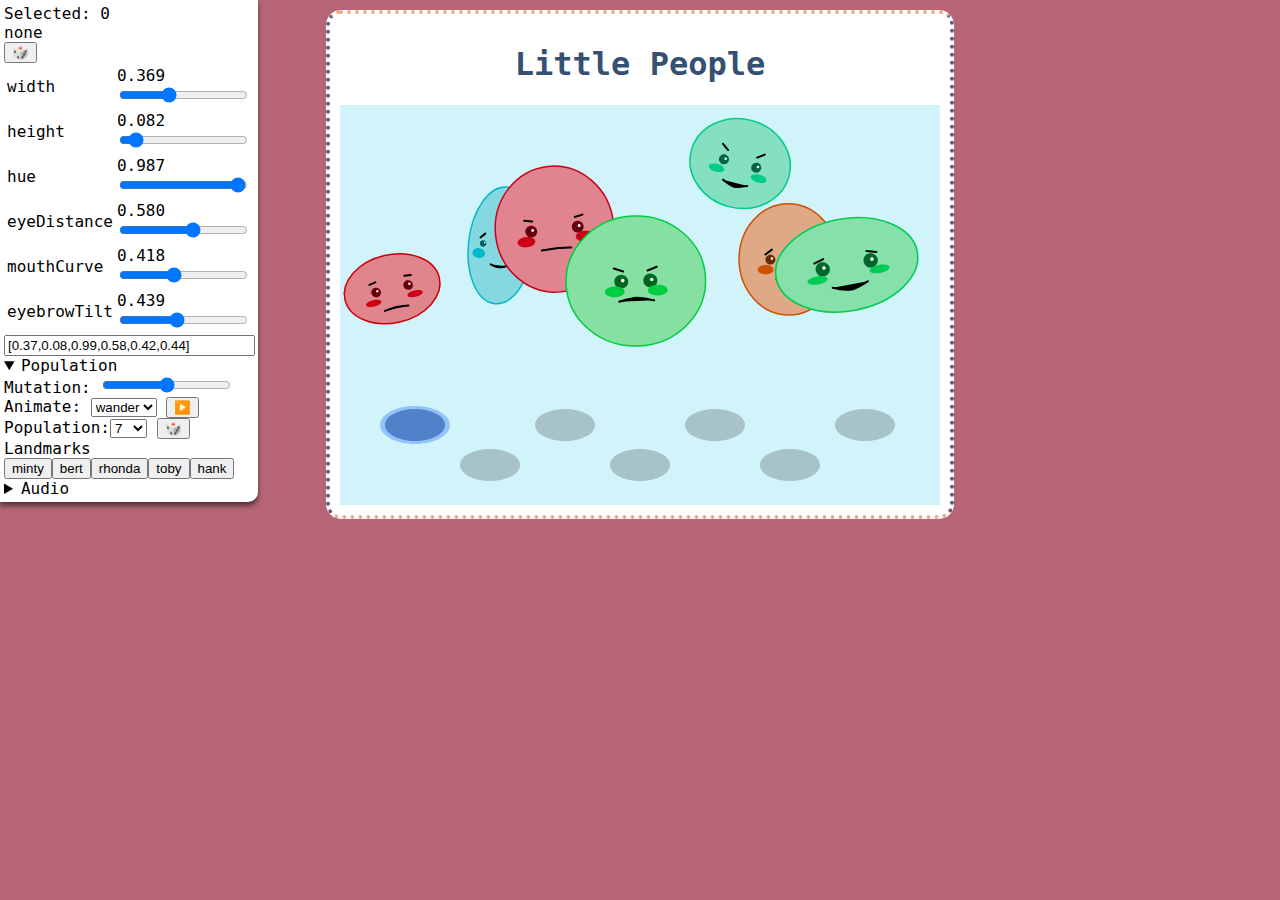
<file: src/a7/index.html>
<!DOCTYPE html>
<meta charset="utf-8">
<html>
	<head>

	<title>nadprana - Slidertoy</title>

	<!-- Style the page -->
	<link rel="stylesheet" href="a7.css">

	<!-- Shared resources -->
	<script src="../../shared/vue.js"></script>
	<script src="../../shared/p5.min.js"></script>
	<script src="../../shared/dancer.js"></script>

	<!-- Turn MP3s into a music visualize -->
	<script src="sound.js"></script>

	<!-- Vector library -->
	<script src="vector.js"></script>
	<script src="curve.js"></script>

	<!-- Arrays of Floats -->
	<script src="population.js"></script>
	<script src="aof.js"></script>

	<!-- Visualizations and controls for arrays of floats -->
	<script src="v-aof.js"></script>
	
	<!-- Classes for converting AoF to graphics -->
	<script src="types/type-face.js"></script>
	
	<!-- Main app -->
	<script src="app.js"></script>


</head>
<body>

	

	<div id="main-column">
		<h1>Little People</h1>
		<div id="app">

		</div>

	</div>

	<div id="control-panel">

	</div>



		

</body>
</html>
</file>
<file: style.css>
html {
    height: 100%;
}

body {
    font-family: 'Roboto Mono',monospace;
    font-size: 110%;
    position: relative;
    height: 100%;
    width: 100%;
    margin: 0;
    overflow:auto;

}

a {
    text-decoration: none;
    position: relative;
    z-index: 1;
}

#strip {
    position: absolute;
    height: 35%;
    width: 100%;
    top: 20%;
    background-color: #B56576;
    box-shadow: 0px 5px darkgrey;
}

h1 {
    text-align: center;
    color: #B56576;
    margin-block-end: 2%;
    margin-block-start: 2%;
    font-size: 215%;
}

h3 {
    color: #355070;
    margin-block-start: 0;
    font-size: 150%;
}

#main-wrapper {
    margin: auto;
    width: 50%;
    height: 100%;
    margin-block-start: 3%;

}

.box {
    position: relative;
    border: 4px dotted #6D597A;
    border-radius: 15px;
    border-block-color: #EAAC8B;
    padding: 30px;

}

#main-box {
    height: 50%;
    background-color: white;
}

#button-wrapper {
    margin: 10px auto;
    text-align: center;
}

button {
    font-family: 'Roboto Mono',monospace;
    background-color: antiquewhite;
    text-shadow: 1px 1px 7px sandybrown;
    cursor: pointer;
    position: relative;
    width: 30%;
    margin: 0 10px;
    display: inline-block;
    z-index: 1;
}

button:hover {
    box-shadow: 2px 2px 8px sandybrown;
}

button:active {
    transform: translateY(4px);
}


.text {
    overflow: auto;
    height: 100%;
}

#bottom-wrapper {
    position: fixed;
    bottom: 3.5%;
    width: 100%;
    height: 40%;
}

#dog {
    width: auto;
    max-height: 90%;
    margin: 2% 5%;
}
</file>
<file: a2/page.css>
body {
  background-color: #B56576;
  font-family: 'Roboto Mono',monospace;
}

#main {
	text-align: center;
}

/* Set the size of the containers */
.drawing {
	box-sizing: border-box;
	margin: 10px;
	vertical-align: top;
	background-color: white;
	
	display: inline-block;
	
    border: 4px dotted #6D597A;
    border-radius: 15px;
    border-block-color: #EAAC8B;
}

.drawing-label {
	color: #355070;
	font-weight: bold;
	margin: 10px;
	text-align: center;
}

/* Set the size of the containers */
.drawing-p5holder {
	box-sizing: border-box;
	margin: 10px;
}
</file>
<file: a3/page.css>
body {
	background-color: #B56576;
	font-family: 'Roboto Mono',monospace;
  }

h1 {
	color: #355070;
	font-weight: bold;
}
  
  #main {
	  text-align: center;
  }
  
  /* Set the size of the containers */
  #drawing {
	  box-sizing: border-box;
	  padding: 20px;
	  vertical-align: top;
	  background-color: white;
	  
	  display: inline-block;
	  
	  border: 4px dotted #6D597A;
	  border-radius: 15px;
	  border-block-color: #EAAC8B;
  }
</file>
<file: a4/page.css>
body {
	background-color: #B56576;
	font-family: 'Roboto Mono',monospace;
  }

h1 {
	color: #355070;
	font-weight: bold;
}
  

canvas {
	/*border: 20px solid hsla(220, 100%, 90%, 1);*/
	box-shadow: 0px 4px 5px rgba(0, 0, 0, .5);
	
}

#main {
	text-align: center;
}

#main-column {
	position: relative;
	box-sizing: border-box;
	padding: 20px;
	vertical-align: top;
	background-color: white;
	
	display: inline-block;
	
	border: 4px dotted #6D597A;
	border-radius: 15px;
	border-block-color: #EAAC8B;
}

#map-holder {
	position: absolute;
	top:  0px;
	right:  -20%;
}

#control-panel {
	max-width: 480px;
	margin:  5px;
}

.slider {
	display: inline-block;
	margin:  3px;
}
</file>
<file: a5/chat.css>
/* Styles for a basic chat app */

html,body {
	margin: 0px;
	width: 100%;
	height: 100%;
	position: relative;
	display: flex;
}



#app {
	padding: 10px;
	display: flex;
	flex-direction: row;
	flex: 1;
}

.chat-widget {
	overflow: hidden;
	margin: 0px auto;
	width: 400px;
	flex: 1;
	border-radius: 14px;
	padding: 5px;
	border: 2px solid hsla(0,0%, 30%, .6);
	display: flex;
	flex-direction: column;
}

.chat-widget>.messages {
	overflow: scroll;
	flex: 1;
	border-radius: 10px;
	box-shadow: inset 0px 1px 4px rgba(0, 0, 0, .4);
	background-color: hsla(220, 50%, 90%, 1);
}

.chat-row	 {
	align-items: flex-end;
	position: relative;
	display: flex;
	flex-direction: row-reverse;
}

.chat-owner	 {
	position: relative;
	bottom: -14px;
	margin: 3px;
	padding: 3px 6px;
	border-radius: 20px;
	vertical-align: bottom;
	background-color: hsla(120, 50%, 90%,1);
	width: 24px;
	height: 24px;
	box-shadow: 1px 2px 2px 1px rgba(0, 0, 0, .5);
}
.chat-message {
	display: inline-block;
	padding: 3px 6px;
	margin: 4px;
	border-radius: 20px 20px 0px 20px;
	border: 2px solid hsla(0,0%, 30%, .4);
	background: white;
	
}


.chat-row.self {
	flex-direction: row;
}
.chat-row.self .chat-message {
	border-radius: 20px 20px 20px 0px;
}

.chat-row.chat-msg-alert {
	color: hsla(0, 100%, 50%, 1);
	justify-content: space-around;
}

.chat-row.chat-msg-alert .chat-message {
	border: none;
	border-radius: 10px;
	background-color: hsla(0, 100%, 90%, 1);
	
}




.chat-widget>.controls {
	
	height: 40px;
}
</file>
<file: a5/page.css>
body,html {
	position: relative;
	width: 100%;
	height:100%;
}

body {
	background-color: #B56576;
	font-family: 'Roboto Mono',monospace;
	text-align: center;
}

h1,h2,h3 {
	color: #355070;
	font-weight: bold;
}


#controls {
	margin: 15px;
	padding: 4px;
	box-shadow: 0px 2px 5px rgba(0, 0, 0, .4);
	border-radius: 10px;
}



canvas {
	width: 100%;
	height: 100%;
	/*border: 20px solid hsla(220, 100%, 90%, 1);*/
	box-shadow: 0px 4px 5px rgba(0, 0, 0, .5), 0px 0px 0px 2px hsla(220, 0%, 50%, 1);
	
}

#traces {
	background-color: hsla(180, 10%, 60%, 1);
	box-shadow: inset 0px 1px 1px rgba(0, 0, 0, .5);
	border-radius: 10px;
	position: relative;
	overflow: scroll;
}

.trace {
	padding: 2px 4px;
	border-radius: 10px;
	margin: 5px;
	background-color: white;
	box-shadow: 0px 1px 1px rgba(0, 0, 0, .5);

}


#app {
	overflow: hidden;
	display: flex;
	flex:1;
	flex-direction: column;
}

#main-column {
	width: 50%;
	height: 100%;
	display: inline-flex;
	flex-direction: column;
	position: relative;
	text-align: center;
	padding: 20px;

	box-sizing: border-box;
	background-color: white;
	border: 4px dotted #6D597A;
	border-radius: 15px;
	border-block-color: #EAAC8B;
	

}


#main {
	width: 100%;
	height:100%;
	text-align: center;
}
</file>
<file: a6/page.css>
body,html {
	position: relative;
	width: 100%;
	height:100%;
}

body {
	background-color: #B56576;
	font-family: 'Roboto Mono',monospace;
}

h1,h2,h3 {
	color: #355070;
	font-weight: bold;
}



#app {
	overflow: hidden;
	display: flex;
	flex:1;
	flex-direction: column;
}


#main-column {
	margin: 0px auto;
	background-color: white;
	border: 4px dotted #6D597A;
	border-radius: 15px;
	border-block-color: #EAAC8B;
	width: 700px;
	
	display: flex;
	flex-direction: column;
	position: relative;
	text-align: center;

	padding: 20px;
	
}

.simulation {
	margin: 6px;
	padding: 6px;
	background-color: white;
}

.emoji-button {
	text-align: center;
	width: 2em;
	height: 2em;
	border-width: 0px;
	border-radius: 10em;
	padding: 0px;
	background-color: white;
	box-shadow: 0px 1px 3px rgba(0, 0, 0, .7);
}
/* The button when pressed */
.emoji-button:active {
	box-shadow: inset 0px 1px 2px rgba(0, 0, 0, .5);
}

.emoji-button.toggled {
	background-color: grey;
}

.controls {

	margin: 5px;
	padding: 4px;
	
}


table {
	margin: 0px auto;
	table-layout: fixed;
	border-collapse: collapse;
    border-spacing: 0;
}

.cell {
	border: 1px solid hsla(0, 0%, 0%, .2);
	text-align: center;
	position: relative;
	overflow: hidden;
	background-color: green;
	padding: 0px;
	margin: 0px;
	width: 2em;
	height:  2em;

}

.cell-overlay {
	position: absolute;
	left: 0px;
	top: 0px;
	width: 100%;
	height: 100%;
}
</file>
<file: a7/a7.css>
#control-panel {
	background: white;
	width:  250px;
	position: absolute;
	top:  0px;
	left:  0px;
	padding:  4px;
	border-radius: 0px 0px 10px 0px;
	box-shadow: 0px 4px 5px rgba(0, 0, 0, .5);
}

/* Background pattern from Toptal Subtle Patterns */
html, body {
	width:  100%;
	height: 100%;
	margin: 0px;
	padding:  0px;
	background-color: #B56576;
	font-family: 'Roboto Mono',monospace;
	display: flex;
	flex-direction: column;
}

h1,h2,h3 {
	color: #355070;
	font-weight: bold;
}


canvas {
	display: block;
}

.canvas-holder {
	margin:  4px;
	border:  3px solid white;
	box-shadow: 1px 1px 5px rgba(0, 0, 0, .3);
}

#main-column {
	max-width: 600px;
	min-width: 500px;
	padding:  10px;
	margin: 10px auto;
	border: 4px dotted #6D597A;
	border-radius: 15px;
	border-block-color: #EAAC8B;
	background-color: white;
	text-align: center;
}

.swatch {
	vertical-align: top;
	display: inline-block;
	max-width: 315px;
	text-align: center;
	border-top:  1px solid rgba(0,0, 0, .2);
}

#main {
	overflow: scroll;
	display: flex;
	flex-direction: column;
	flex: 1;
	
	
}
</file>
<file: a9/page.css>
body,html {
	position: relative;
	width: 100%;
	height:100%;
}

body {
	background-color: #B56576;
	font-family: 'Roboto Mono',monospace;
	text-align: center;
}

h1,h2,h3 {
	color: #355070;
	font-weight: bold;

}


.contrast {
	color: hsla(320, 100%, 40%, 1);
}
.title {
	font-family: sans-serif;
	font-weight: bold;
}

.ultradetail  {
	color: grey;
	font-style: italic;
	font-size: 50%;
}

.label {
	font-family: sans-serif;
	font-weight: bold;
	font-size: 80%;
}

.slider {
	position: relative;
	appearance: slider-horizontal;
    color: -internal-light-dark(rgb(16, 16, 16), rgb(255, 255, 255));
    cursor: default;
    padding: initial;
    border: initial;
    margin: 2px;
}

.slider-cell {
	position: relative;
}
.slider-val {
	position: absolute;
	top: -3px;
	color: grey;
	font-style: italic;
	font-size: 50%;
}

#app {
	position: relative;
	overflow: hidden;
	display: flex;
	flex:1;
	flex-direction: column;
}


#main-column {
	position: relative;
	
	/*margin: 0px auto;*/	
	border: 4px dotted #6D597A;
	border-radius: 15px;
	border-block-color: #EAAC8B;
	background-color: white;
	width: 800px;
	padding: 10px;
	
	display: inline-block;
	flex-direction: column;
	text-align: center;
}


button.toggled {
	background-color: grey;
}

#controls {
	position: absolute;
	left: 0px;
	top: 0px;
	margin: 5px;
	padding: 4px;


	border-radius: 15px;
	background-color: white;
	box-shadow: 0px 4px 5px rgba(0, 0, 0, .5);
	width: auto;
	
	
}



.handsfree-pointer {
	top: 0px;
	position: absolute;
	width:240px;
}


.handsfree-debugger {
	bottom: 0px;
	position: absolute;
	width:240px;
}
</file>
<file: shared/handsfree.css>
/* Debugger */
.handsfree-debugger,
.handsfree-video,
.handsfree-canvas {
  display: none;
}
.handsfree-started.handsfree-show-debug .handsfree-debugger,
.handsfree-started.handsfree-show-debug .handsfree-canvas {
  display: block;
}

.handsfree-started.handsfree-show-debug .handsfree-show-when-debugging {display: block}
.handsfree-started.handsfree-show-debug .handsfree-hide-when-debugging {display: none}

body.handsfree-started.handsfree-hide-debug .handsfree-show-when-not-debugging {display: block}
body.handsfree-started.handsfree-hide-debug .handsfree-hide-when-not-debugging {display: none}

/* Debug */
.handsfree-debugger {
  position: relative;
}
.handsfree-canvas,
.handsfree-video {
  width: auto;
  height: auto;
  transform: scale(-1, 1);
}
.handsfree-video {
  position: absolute;
  top: 0;
  left: 0;
  width: 100%;
  height: auto;
}
.handsfree-canvas {
  position: absolute;
  left: 0;
  top: 0;
  width: 100% !important;
  height: auto !important;
}
.handsfree-canvas:last-child {
  position: relative;
}
.handsfree-canvas-webgl {
  position: absolute;
  top: 0;
  left: 0;
  height: 100%;
  width: auto;
  margin-left: 50%;
  transform: translate(-50%) scale(-1, 1);
}

/* Loading States */
.handsfree-show-when-loading {
  display: none;
}
.handsfree-loading .handsfree-hide-when-loading {
  display: none !important;
}
.handsfree-loading .handsfree-show-when-loading {
  display: block;
}
.handsfree-loading a.handsfree-show-when-loading,
.handsfree-loading button.handsfree-show-when-loading,
.handsfree-loading span.handsfree-show-when-loading {
  display: inline-block;
}

/* Started/stop states */
.handsfree-stop {
  display: none;
}
.handsfree-started .handsfree-start {
  display: none;
}
.handsfree-started .handsfree-stop {
  display: block;
}
.handsfree-started a.handsfree-stop,
.handsfree-started button.handsfree-stop,
.handsfree-started span.handsfree-stop {
  display: inline-block;
}
.handsfree-started .handsfree-show-when-stopped {
  display: none;
}
.handsfree-show-when-started {
  display: none;
}
.handsfree-started .handsfree-show-when-started {
  display: initial;
}
.handsfree-loading .handsfree-show-when-loading {
  display: initial;
}

/* Pointer */
.handsfree-pointer {
  width: 15px;
  height: 15px;
  border-radius: 15px;
  background: #f00;
  border: 3px solid #f00;
  position: fixed;
  top: 0;
  left: 0;
  z-index: 999999;
  opacity: 1;
  transition: opacity 0.35s ease;
  display: none;
}
.handsfree-pointer-hidden {
  opacity: 0;
}
.handsfree-calibrating .handsfree-pointer.handsfree-pointer-hidden {
  opacity: 1;
}
.handsfree-scroll-focus {
  outline: 3px solid #f00;
}
.handsfree-started.handsfree-model-weboji .handsfree-pointer-face {
  display: block;
}
.handsfree-hidden {
  display: none !important;
}


/* Weboji */
.handsfree-started .handsfree-hide-when-started-without-weboji {
  display: none;
}
.handsfree-started.handsfree-model-weboji .handsfree-hide-when-started-without-weboji {
  display: inline-block;
}
.handsfree-started .handsfree-show-when-started-without-weboji {
  display: inline-block;
}
.handsfree-show-when-started-without-weboji,
.handsfree-started.handsfree-model-weboji .handsfree-show-when-started-without-weboji {
  display: none;
}
.handsfree-hide-when-started-without-weboji + .handsfree-show-when-loading,
.handsfree-loading .handsfree-show-when-started-without-weboji + .handsfree-hide-when-loading {
  display: none !important;
}
.handsfree-started.handsfree-loading .handsfree-hide-when-started-without-weboji + .handsfree-show-when-started-without-weboji {
  display: inline-block !important;
}

/* Holistic */
.handsfree-started .handsfree-hide-when-started-without-holistic {
  display: none;
}
.handsfree-started.handsfree-model-holistic .handsfree-hide-when-started-without-holistic {
  display: inline-block;
}
.handsfree-started .handsfree-show-when-started-without-holistic {
  display: inline-block;
}
.handsfree-show-when-started-without-holistic,
.handsfree-started.handsfree-model-holistic .handsfree-show-when-started-without-holistic {
  display: none;
}
.handsfree-hide-when-started-without-holistic + .handsfree-show-when-loading,
.handsfree-loading .handsfree-show-when-started-without-holistic + .handsfree-hide-when-loading {
  display: none !important;
}
.handsfree-started.handsfree-loading .handsfree-hide-when-started-without-holistic + .handsfree-show-when-started-without-holistic {
  display: inline-block !important;
}

/* Hands */
.handsfree-started .handsfree-hide-when-started-without-hands {
  display: none;
}
.handsfree-started.handsfree-model-hands .handsfree-hide-when-started-without-hands {
  display: inline-block;
}
.handsfree-started .handsfree-show-when-started-without-hands {
  display: inline-block;
}
.handsfree-show-when-started-without-hands,
.handsfree-started.handsfree-model-hands .handsfree-show-when-started-without-hands {
  display: none;
}
.handsfree-hide-when-started-without-hands + .handsfree-show-when-loading,
.handsfree-loading .handsfree-show-when-started-without-hands + .handsfree-hide-when-loading {
  display: none !important;
}
.handsfree-started.handsfree-loading .handsfree-hide-when-started-without-hands + .handsfree-show-when-started-without-hands {
  display: inline-block !important;
}

/* Facemesh */
.handsfree-started .handsfree-hide-when-started-without-facemesh {
  display: none;
}
.handsfree-started.handsfree-model-facemesh .handsfree-hide-when-started-without-facemesh {
  display: inline-block;
}
.handsfree-started .handsfree-show-when-started-without-facemesh {
  display: inline-block;
}
.handsfree-show-when-started-without-facemesh,
.handsfree-started.handsfree-model-facemesh .handsfree-show-when-started-without-facemesh {
  display: none;
}
.handsfree-hide-when-started-without-facemesh + .handsfree-show-when-loading,
.handsfree-loading .handsfree-show-when-started-without-facemesh + .handsfree-hide-when-loading {
  display: none !important;
}
.handsfree-started.handsfree-loading .handsfree-hide-when-started-without-facemesh + .handsfree-show-when-started-without-facemesh {
  display: inline-block !important;
}

/* Pose */
.handsfree-started .handsfree-hide-when-started-without-pose {
  display: none;
}
.handsfree-started.handsfree-model-pose .handsfree-hide-when-started-without-pose {
  display: inline-block;
}
.handsfree-started .handsfree-show-when-started-without-pose {
  display: inline-block;
}
.handsfree-show-when-started-without-pose,
.handsfree-started.handsfree-model-pose .handsfree-show-when-started-without-pose {
  display: none;
}
.handsfree-hide-when-started-without-pose + .handsfree-show-when-loading,
.handsfree-loading .handsfree-show-when-started-without-pose + .handsfree-hide-when-loading {
  display: none !important;
}
.handsfree-started.handsfree-loading .handsfree-hide-when-started-without-pose + .handsfree-show-when-started-without-pose {
  display: inline-block !important;
}

/* Click animation */
body.handsfree-clicked .handsfree-pointer {
  background: #ff0;
  animation: shadow-pulse 0.15s 1;
}
@keyframes shadow-pulse {
  0% {
    box-shadow: 0 0 0 15px rgba(255, 0, 0, 0.45);
  }
  100% {
    box-shadow: 0 0 0 75px rgba(255, 0, 0, 0);
  }
}

/* ## SPECIFIC HAND */
/* Finger Pinchers */
/* Index Left */
body:not(.handsfree-finger-pinched-0-0) .handsfree-hide-when-finger-pinched-0-0 {
  display: block;
}
body.handsfree-finger-pinched-0-0 .handsfree-hide-when-finger-pinched-0-0 {
  display: none;
}
body:not(.handsfree-finger-pinched-0-0) .handsfree-show-when-finger-pinched-0-0 {
  display: none;
}
body.handsfree-finger-pinched-0-0 .handsfree-show-when-finger-pinched-0-0 {
  display: block;
}
/* Index Right */
body:not(.handsfree-finger-pinched-1-0) .handsfree-hide-when-finger-pinched-1-0 {
  display: block;
}
body.handsfree-finger-pinched-1-0 .handsfree-hide-when-finger-pinched-1-0 {
  display: none;
}
body:not(.handsfree-finger-pinched-1-0) .handsfree-show-when-finger-pinched-1-0 {
  display: none;
}
body.handsfree-finger-pinched-1-0 .handsfree-show-when-finger-pinched-1-0 {
  display: block;
}

/* Middle Left */
body:not(.handsfree-finger-pinched-0-1) .handsfree-hide-when-finger-pinched-0-1 {
  display: block;
}
body.handsfree-finger-pinched-0-1 .handsfree-hide-when-finger-pinched-0-1 {
  display: none;
}
body:not(.handsfree-finger-pinched-0-1) .handsfree-show-when-finger-pinched-0-1 {
  display: none;
}
body.handsfree-finger-pinched-0-1 .handsfree-show-when-finger-pinched-0-1 {
  display: block;
}
/* Middle Right */
body:not(.handsfree-finger-pinched-1-1) .handsfree-hide-when-finger-pinched-1-1 {
  display: block;
}
body.handsfree-finger-pinched-1-1 .handsfree-hide-when-finger-pinched-1-1 {
  display: none;
}
body:not(.handsfree-finger-pinched-1-1) .handsfree-show-when-finger-pinched-1-1 {
  display: none;
}
body.handsfree-finger-pinched-1-1 .handsfree-show-when-finger-pinched-1-1 {
  display: block;
}


/* Ring Left */
body:not(.handsfree-finger-pinched-0-2) .handsfree-hide-when-finger-pinched-0-2 {
  display: block;
}
body.handsfree-finger-pinched-0-2 .handsfree-hide-when-finger-pinched-0-2 {
  display: none;
}
body:not(.handsfree-finger-pinched-0-2) .handsfree-show-when-finger-pinched-0-2 {
  display: none;
}
body.handsfree-finger-pinched-0-2 .handsfree-show-when-finger-pinched-0-2 {
  display: block;
}
/* Ring Right */
body:not(.handsfree-finger-pinched-1-2) .handsfree-hide-when-finger-pinched-1-2 {
  display: block;
}
body.handsfree-finger-pinched-1-2 .handsfree-hide-when-finger-pinched-1-2 {
  display: none;
}
body:not(.handsfree-finger-pinched-1-2) .handsfree-show-when-finger-pinched-1-2 {
  display: none;
}
body.handsfree-finger-pinched-1-2 .handsfree-show-when-finger-pinched-1-2 {
  display: block;
}


/* Pinky Left */
body:not(.handsfree-finger-pinched-0-3) .handsfree-hide-when-finger-pinched-0-3 {
  display: block;
}
body.handsfree-finger-pinched-0-3 .handsfree-hide-when-finger-pinched-0-3 {
  display: none;
}
body:not(.handsfree-finger-pinched-0-3) .handsfree-show-when-finger-pinched-0-3 {
  display: none;
}
body.handsfree-finger-pinched-0-3 .handsfree-show-when-finger-pinched-0-3 {
  display: block;
}
/* Pinky Right */
body:not(.handsfree-finger-pinched-1-3) .handsfree-hide-when-finger-pinched-1-3 {
  display: block;
}
body.handsfree-finger-pinched-1-3 .handsfree-hide-when-finger-pinched-1-3 {
  display: none;
}
body:not(.handsfree-finger-pinched-1-3) .handsfree-show-when-finger-pinched-1-3 {
  display: none;
}
body.handsfree-finger-pinched-1-3 .handsfree-show-when-finger-pinched-1-3 {
  display: block;
}

/* ## ANY HAND */
/* Finger Pinchers */
/* Index Left */
body:not(.handsfree-finger-pinched-0) .handsfree-hide-when-finger-pinched-0 {
  display: block;
}
body.handsfree-finger-pinched-0 .handsfree-hide-when-finger-pinched-0 {
  display: none;
}
body:not(.handsfree-finger-pinched-0) .handsfree-show-when-finger-pinched-0 {
  display: none;
}
body.handsfree-finger-pinched-0 .handsfree-show-when-finger-pinched-0 {
  display: block;
}
/* Index Right */
body:not(.handsfree-finger-pinched-0) .handsfree-hide-when-finger-pinched-0 {
  display: block;
}
body.handsfree-finger-pinched-0 .handsfree-hide-when-finger-pinched-0 {
  display: none;
}
body:not(.handsfree-finger-pinched-0) .handsfree-show-when-finger-pinched-0 {
  display: none;
}
body.handsfree-finger-pinched-0 .handsfree-show-when-finger-pinched-0 {
  display: block;
}

/* Middle Left */
body:not(.handsfree-finger-pinched-1) .handsfree-hide-when-finger-pinched-1 {
  display: block;
}
body.handsfree-finger-pinched-1 .handsfree-hide-when-finger-pinched-1 {
  display: none;
}
body:not(.handsfree-finger-pinched-1) .handsfree-show-when-finger-pinched-1 {
  display: none;
}
body.handsfree-finger-pinched-1 .handsfree-show-when-finger-pinched-1 {
  display: block;
}
/* Middle Right */
body:not(.handsfree-finger-pinched-1) .handsfree-hide-when-finger-pinched-1 {
  display: block;
}
body.handsfree-finger-pinched-1 .handsfree-hide-when-finger-pinched-1 {
  display: none;
}
body:not(.handsfree-finger-pinched-1) .handsfree-show-when-finger-pinched-1 {
  display: none;
}
body.handsfree-finger-pinched-1 .handsfree-show-when-finger-pinched-1 {
  display: block;
}


/* Ring Left */
body:not(.handsfree-finger-pinched-2) .handsfree-hide-when-finger-pinched-2 {
  display: block;
}
body.handsfree-finger-pinched-2 .handsfree-hide-when-finger-pinched-2 {
  display: none;
}
body:not(.handsfree-finger-pinched-2) .handsfree-show-when-finger-pinched-2 {
  display: none;
}
body.handsfree-finger-pinched-2 .handsfree-show-when-finger-pinched-2 {
  display: block;
}
/* Ring Right */
body:not(.handsfree-finger-pinched-2) .handsfree-hide-when-finger-pinched-2 {
  display: block;
}
body.handsfree-finger-pinched-2 .handsfree-hide-when-finger-pinched-2 {
  display: none;
}
body:not(.handsfree-finger-pinched-2) .handsfree-show-when-finger-pinched-2 {
  display: none;
}
body.handsfree-finger-pinched-2 .handsfree-show-when-finger-pinched-2 {
  display: block;
}


/* Pinky Left */
body:not(.handsfree-finger-pinched-3) .handsfree-hide-when-finger-pinched-3 {
  display: block;
}
body.handsfree-finger-pinched-3 .handsfree-hide-when-finger-pinched-3 {
  display: none;
}
body:not(.handsfree-finger-pinched-3) .handsfree-show-when-finger-pinched-3 {
  display: none;
}
body.handsfree-finger-pinched-3 .handsfree-show-when-finger-pinched-3 {
  display: block;
}
/* Pinky Right */
body:not(.handsfree-finger-pinched-3) .handsfree-hide-when-finger-pinched-3 {
  display: block;
}
body.handsfree-finger-pinched-3 .handsfree-hide-when-finger-pinched-3 {
  display: none;
}
body:not(.handsfree-finger-pinched-3) .handsfree-show-when-finger-pinched-3 {
  display: none;
}
body.handsfree-finger-pinched-3 .handsfree-show-when-finger-pinched-3 {
  display: block;
}
</file>
<file: src/a2/page.css>
body {
  background-color: #B56576;
  font-family: 'Roboto Mono',monospace;
}

#main {
	text-align: center;
}

/* Set the size of the containers */
.drawing {
	box-sizing: border-box;
	margin: 10px;
	vertical-align: top;
	background-color: white;
	
	display: inline-block;
	
    border: 4px dotted #6D597A;
    border-radius: 15px;
    border-block-color: #EAAC8B;
}

.drawing-label {
	color: #355070;
	font-weight: bold;
	margin: 10px;
	text-align: center;
}

/* Set the size of the containers */
.drawing-p5holder {
	box-sizing: border-box;
	margin: 10px;
}
</file>
<file: src/a3/page.css>
body {
	background-color: #B56576;
	font-family: 'Roboto Mono',monospace;
  }

h1 {
	color: #355070;
	font-weight: bold;
}
  
  #main {
	  text-align: center;
  }
  
  /* Set the size of the containers */
  #drawing {
	  box-sizing: border-box;
	  padding: 20px;
	  vertical-align: top;
	  background-color: white;
	  
	  display: inline-block;
	  
	  border: 4px dotted #6D597A;
	  border-radius: 15px;
	  border-block-color: #EAAC8B;
  }
</file>
<file: src/a4/page.css>
body {
	background-color: #B56576;
	font-family: 'Roboto Mono',monospace;
  }

h1 {
	color: #355070;
	font-weight: bold;
}
  

canvas {
	/*border: 20px solid hsla(220, 100%, 90%, 1);*/
	box-shadow: 0px 4px 5px rgba(0, 0, 0, .5);
	
}

#main {
	text-align: center;
}

#main-column {
	position: relative;
	box-sizing: border-box;
	padding: 20px;
	vertical-align: top;
	background-color: white;
	
	display: inline-block;
	
	border: 4px dotted #6D597A;
	border-radius: 15px;
	border-block-color: #EAAC8B;
}

#map-holder {
	position: absolute;
	top:  0px;
	right:  -20%;
}

#control-panel {
	max-width: 480px;
	margin:  5px;
}

.slider {
	display: inline-block;
	margin:  3px;
}
</file>
<file: src/a5/chat.css>
/* Styles for a basic chat app */

html,body {
	margin: 0px;
	width: 100%;
	height: 100%;
	position: relative;
	display: flex;
}



#app {
	padding: 10px;
	display: flex;
	flex-direction: row;
	flex: 1;
}

.chat-widget {
	overflow: hidden;
	margin: 0px auto;
	width: 400px;
	flex: 1;
	border-radius: 14px;
	padding: 5px;
	border: 2px solid hsla(0,0%, 30%, .6);
	display: flex;
	flex-direction: column;
}

.chat-widget>.messages {
	overflow: scroll;
	flex: 1;
	border-radius: 10px;
	box-shadow: inset 0px 1px 4px rgba(0, 0, 0, .4);
	background-color: hsla(220, 50%, 90%, 1);
}

.chat-row	 {
	align-items: flex-end;
	position: relative;
	display: flex;
	flex-direction: row-reverse;
}

.chat-owner	 {
	position: relative;
	bottom: -14px;
	margin: 3px;
	padding: 3px 6px;
	border-radius: 20px;
	vertical-align: bottom;
	background-color: hsla(120, 50%, 90%,1);
	width: 24px;
	height: 24px;
	box-shadow: 1px 2px 2px 1px rgba(0, 0, 0, .5);
}
.chat-message {
	display: inline-block;
	padding: 3px 6px;
	margin: 4px;
	border-radius: 20px 20px 0px 20px;
	border: 2px solid hsla(0,0%, 30%, .4);
	background: white;
	
}


.chat-row.self {
	flex-direction: row;
}
.chat-row.self .chat-message {
	border-radius: 20px 20px 20px 0px;
}

.chat-row.chat-msg-alert {
	color: hsla(0, 100%, 50%, 1);
	justify-content: space-around;
}

.chat-row.chat-msg-alert .chat-message {
	border: none;
	border-radius: 10px;
	background-color: hsla(0, 100%, 90%, 1);
	
}




.chat-widget>.controls {
	
	height: 40px;
}
</file>
<file: src/a5/page.css>
body,html {
	position: relative;
	width: 100%;
	height:100%;
}

body {
	background-color: #B56576;
	font-family: 'Roboto Mono',monospace;
	text-align: center;
}

h1,h2,h3 {
	color: #355070;
	font-weight: bold;
}


#controls {
	margin: 15px;
	padding: 4px;
	box-shadow: 0px 2px 5px rgba(0, 0, 0, .4);
	border-radius: 10px;
}



canvas {
	width: 100%;
	height: 100%;
	/*border: 20px solid hsla(220, 100%, 90%, 1);*/
	box-shadow: 0px 4px 5px rgba(0, 0, 0, .5), 0px 0px 0px 2px hsla(220, 0%, 50%, 1);
	
}

#traces {
	background-color: hsla(180, 10%, 60%, 1);
	box-shadow: inset 0px 1px 1px rgba(0, 0, 0, .5);
	border-radius: 10px;
	position: relative;
	overflow: scroll;
}

.trace {
	padding: 2px 4px;
	border-radius: 10px;
	margin: 5px;
	background-color: white;
	box-shadow: 0px 1px 1px rgba(0, 0, 0, .5);

}


#app {
	overflow: hidden;
	display: flex;
	flex:1;
	flex-direction: column;
}

#main-column {
	width: 50%;
	height: 100%;
	display: inline-flex;
	flex-direction: column;
	position: relative;
	text-align: center;
	padding: 20px;

	box-sizing: border-box;
	background-color: white;
	border: 4px dotted #6D597A;
	border-radius: 15px;
	border-block-color: #EAAC8B;
	

}


#main {
	width: 100%;
	height:100%;
	text-align: center;
}
</file>
<file: src/a6/page.css>
body,html {
	position: relative;
	width: 100%;
	height:100%;
}

body {
	background-color: #B56576;
	font-family: 'Roboto Mono',monospace;
}

h1,h2,h3 {
	color: #355070;
	font-weight: bold;
}



#app {
	overflow: hidden;
	display: flex;
	flex:1;
	flex-direction: column;
}


#main-column {
	margin: 0px auto;
	background-color: white;
	border: 4px dotted #6D597A;
	border-radius: 15px;
	border-block-color: #EAAC8B;
	width: 700px;
	
	display: flex;
	flex-direction: column;
	position: relative;
	text-align: center;

	padding: 20px;
	
}

.simulation {
	margin: 6px;
	padding: 6px;
	background-color: white;
}

.emoji-button {
	text-align: center;
	width: 2em;
	height: 2em;
	border-width: 0px;
	border-radius: 10em;
	padding: 0px;
	background-color: white;
	box-shadow: 0px 1px 3px rgba(0, 0, 0, .7);
}
/* The button when pressed */
.emoji-button:active {
	box-shadow: inset 0px 1px 2px rgba(0, 0, 0, .5);
}

.emoji-button.toggled {
	background-color: grey;
}

.controls {

	margin: 5px;
	padding: 4px;
	
}


table {
	margin: 0px auto;
	table-layout: fixed;
	border-collapse: collapse;
    border-spacing: 0;
}

.cell {
	border: 1px solid hsla(0, 0%, 0%, .2);
	text-align: center;
	position: relative;
	overflow: hidden;
	background-color: green;
	padding: 0px;
	margin: 0px;
	width: 2em;
	height:  2em;

}

.cell-overlay {
	position: absolute;
	left: 0px;
	top: 0px;
	width: 100%;
	height: 100%;
}
</file>
<file: src/a7/a7.css>
#control-panel {
	background: white;
	width:  250px;
	position: absolute;
	top:  0px;
	left:  0px;
	padding:  4px;
	border-radius: 0px 0px 10px 0px;
	box-shadow: 0px 4px 5px rgba(0, 0, 0, .5);
}

/* Background pattern from Toptal Subtle Patterns */
html, body {
	width:  100%;
	height: 100%;
	margin: 0px;
	padding:  0px;
	background-color: #B56576;
	font-family: 'Roboto Mono',monospace;
	display: flex;
	flex-direction: column;
}

h1,h2,h3 {
	color: #355070;
	font-weight: bold;
}


canvas {
	display: block;
}

.canvas-holder {
	margin:  4px;
	border:  3px solid white;
	box-shadow: 1px 1px 5px rgba(0, 0, 0, .3);
}

#main-column {
	max-width: 600px;
	min-width: 500px;
	padding:  10px;
	margin: 10px auto;
	border: 4px dotted #6D597A;
	border-radius: 15px;
	border-block-color: #EAAC8B;
	background-color: white;
	text-align: center;
}

.swatch {
	vertical-align: top;
	display: inline-block;
	max-width: 315px;
	text-align: center;
	border-top:  1px solid rgba(0,0, 0, .2);
}

#main {
	overflow: scroll;
	display: flex;
	flex-direction: column;
	flex: 1;
	
	
}
</file>
